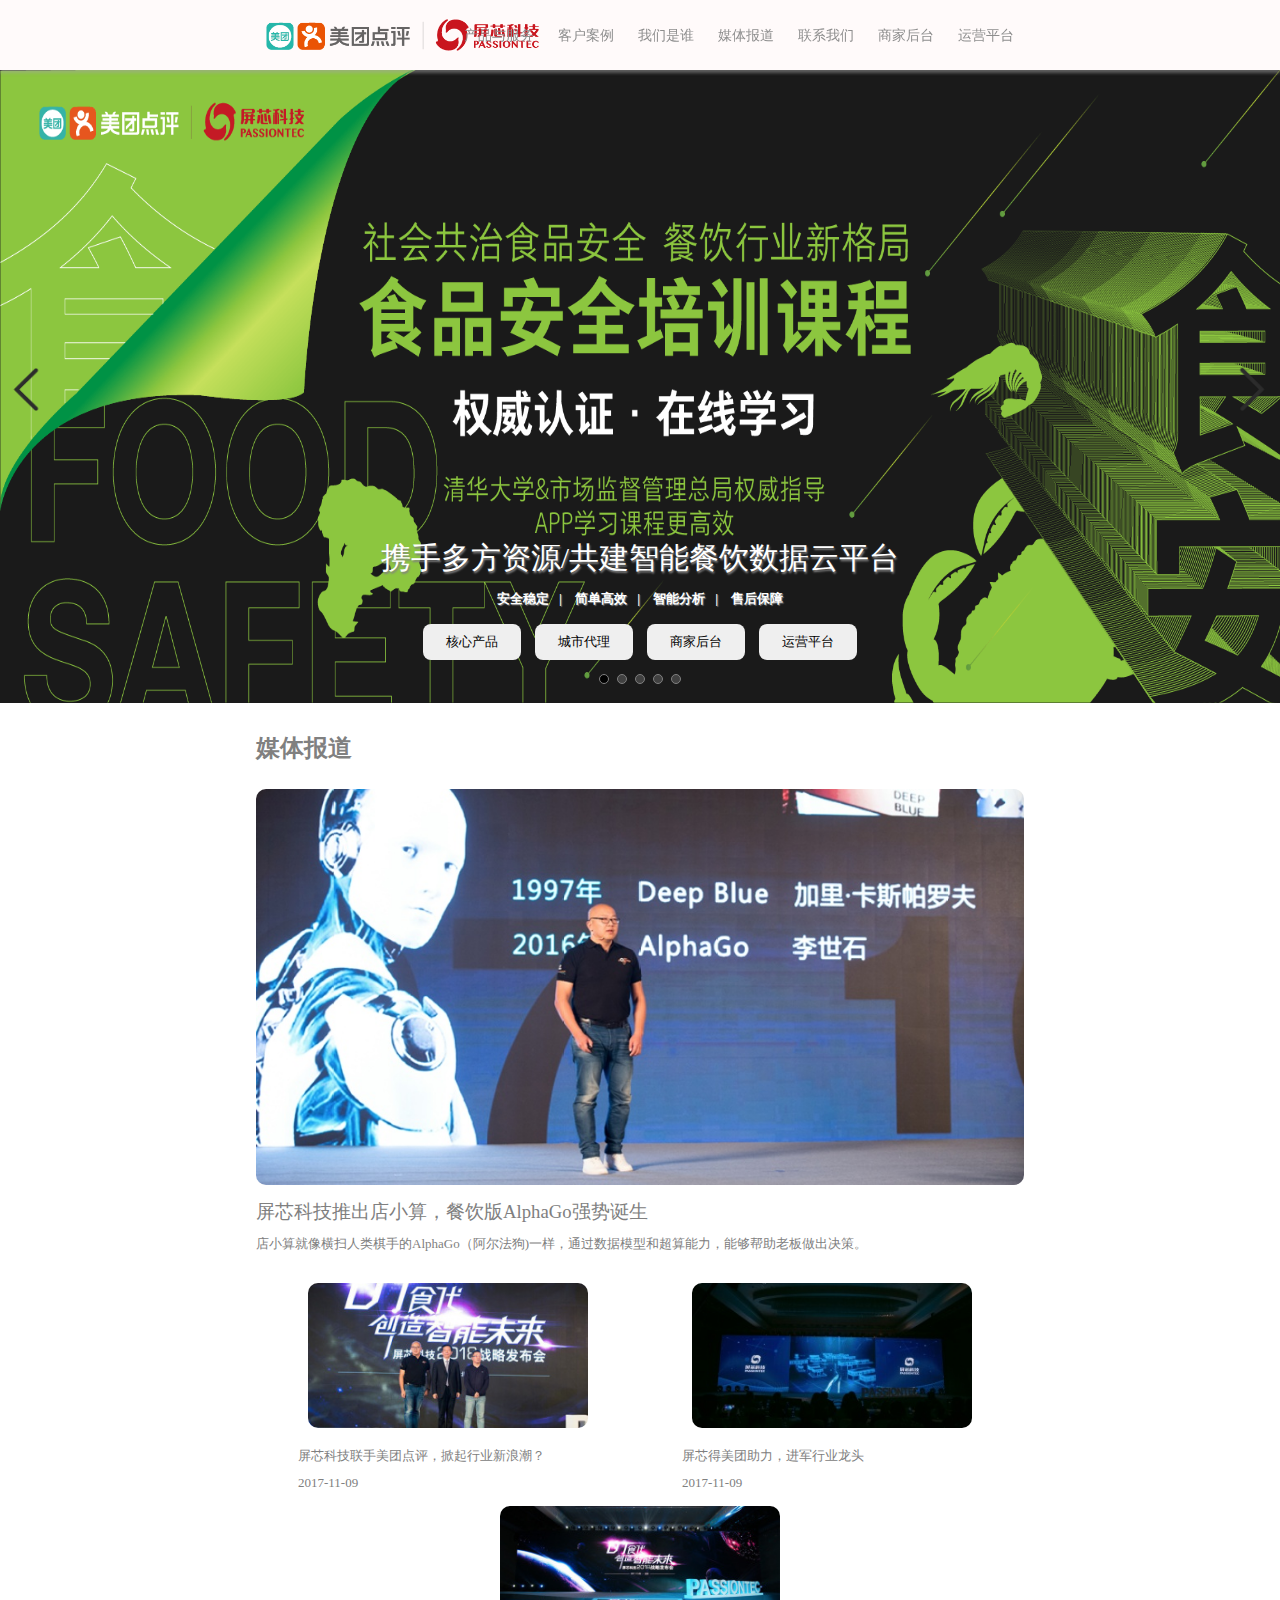
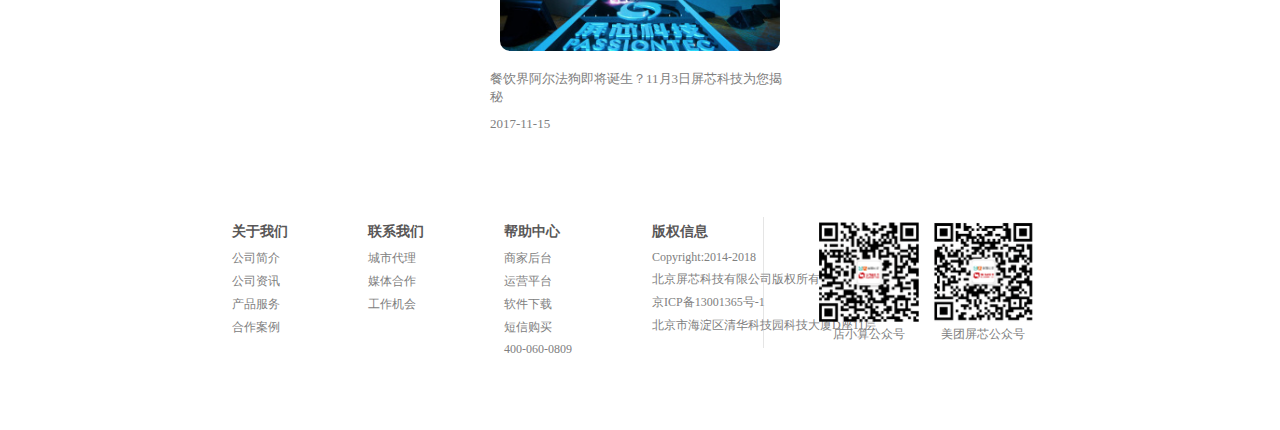
<file: index.html>
<!DOCTYPE html>
<html lang="ch-CN">

<head>
    <meta charset="UTF-8">
    <meta name="viewport" content="width=device-width, initial-scale=1.0">
    <title>美团屏芯 餐饮 经营 更简单</title>
    <link rel="shortcut icon" href="images/favicon.ico" type="image/x-icon">
    <!-- <link rel="stylesheet" href="css/reset.css"> -->
    <link rel="stylesheet" href="css/index.css">
</head>

<body>
    <!-- 首页的头部 -->
    <header>
        <div class="headerBox">
            <a href="index.html"><img src="images/icon.png" alt=""></a>
            <nav class="header-nav">
                <ul>
                    <li><a href="product.html">产品与服务</a></li>
                    <li><a href="#">客户案例</a></li>
                    <li><a href="about.html">我们是谁</a></li>
                    <li><a href="news.html">媒体报道</a></li>
                    <li class="dropDown"><a href="contact.html">联系我们</a>
                        <ul class="dropDownOption">
                            <span></span>
                            <li> <a href="">媒体合作</a> </li>
                            <li> <a href="">成为城市代理商</a> </li>
                            <li> <a href="">工作机会</a> </li>
                        </ul>
                    </li>
                    <li><a href="login.html">商家后台</a></li>
                    <li><a href="#">运营平台</a></li>
                </ul>
            </nav>
        </div>
    </header>
    <!-- 首页内容 -->
    <div class="conteiner">
        <div class="introduce" id="introduce">
            <div class="introduce-content">
                <div id="homebg" class="homebg">
                    <img src="images/intro01.jpg" alt="">
                </div>
                <span class="last" id="last"></span>
                <span class="next" id="next"></span>
                <!-- 主标题 -->
                <p>携手多方资源/共建智能餐饮数据云平台</p>
                <div class="div-span">
                    <span>安全稳定</span>
                    <span>简单高效</span>
                    <span>智能分析</span>
                    <span>售后保障</span>
                </div>
                <div class="btn">
                    <button type="button"><a href="product.html">核心产品</a></button>
                    <button type="button"><a href="#">城市代理</a></button>
                    <button type="button"><a href="login.html">商家后台</a></button>
                    <button type="button"><a href="#">运营平台</a></button>
                </div>
                <div class="circle" id="circle">
                    <span class="active"></span>
                    <span></span>
                    <span></span>
                    <span></span>
                    <span></span>
                </div>
            </div>
        </div>
        <!-- 主要新闻大盒子展示 -->
        <div class="mainNews">
            <h2>媒体报道</h2>
            <div>
                <a href="#"><img src="images/mainNews.png" title="屏芯科技推出店小算，餐饮版AlphaGo强势诞生">
                    <h3>屏芯科技推出店小算，餐饮版AlphaGo强势诞生</h3>
                    <p> 店小算就像横扫人类棋手的AlphaGo（阿尔法狗)一样，通过数据模型和超算能力，能够帮助老板做出决策。
                    </p>
                </a>

            </div>
        </div>
        <!-- 其他新闻小盒子 -->
        <div class="otherNews">
            <div><a href="#"><img src=" images/otherNews-1.jpg" alt="" title="屏芯科技联手美团点评，掀起行业新浪潮？">
                    <p>屏芯科技联手美团点评，掀起行业新浪潮？</p>
                    <p>2017-11-09</p>
                </a>
            </div>
            <div><a href=" #"><img src="images/otherNews-2.png" alt="" title="屏芯得美团助力，进军行业龙头">
                    <p>屏芯得美团助力，进军行业龙头</p>
                    <p>2017-11-09</p>
                </a>

            </div>
            <div><a href=""><img src="images/otherNews-3.png" alt="" title="餐饮界阿尔法狗即将诞生？">
                    <p>餐饮界阿尔法狗即将诞生？11月3日屏芯科技为您揭秘</p>
                    <p>2017-11-15</p>
                </a>

            </div>
        </div>

    </div>
    <!-- 首页尾部 -->
    <footer>
        <!-- 左边超链接部分 -->
        <div class="footer-left">
            <div>
                <dl>
                    <dt>关于我们</dt>
                    <dd><a href="about.html">公司简介</a></dd>
                    <dd><a href="news.html">公司资讯</a></dd>
                    <dd><a href="product.html">产品服务</a></dd>
                    <dd><a href="#">合作案例</a></dd>
                </dl>
            </div>
            <div>
                <dl>
                    <dt>联系我们</dt>
                    <dd><a href="#">城市代理</a></dd>
                    <dd><a href="#">媒体合作</a></dd>
                    <dd><a href="#">工作机会</a></dd>
                </dl>
            </div>
            <div>
                <dl>
                    <dt>帮助中心</dt>
                    <dd><a href="login.html">商家后台</a></dd>
                    <dd><a href="#">运营平台</a></dd>
                    <dd><a href="#">软件下载</a></dd>
                    <dd><a href="#">短信购买</a></dd>
                    <dd>400-060-0809</dd>
                </dl>
            </div>

            <div>
                <dl>
                    <dt>版权信息</dt>
                    <dd>Copyright:2014-2018</dd>
                    <dd>北京屏芯科技有限公司版权所有</dd>
                    <dd>京ICP备13001365号-1</dd>
                    <dd>北京市海淀区清华科技园科技大厦D座11层</dd>
                </dl>
            </div>

        </div>
        <!--右边 二维码盒子 -->
        <div class="footer-right">
            <div><img src="images/dxs-code.10f3c26.png" alt="">
                <p>店小算公众号</p>
            </div>
            <div><img src="images/px-code.e54792e.png" alt="">
                <p>美团屏芯公众号</p>
            </div>
        </div>
    </footer>
    <script src="js/index.js"></script>
</body>

</html>
</file>
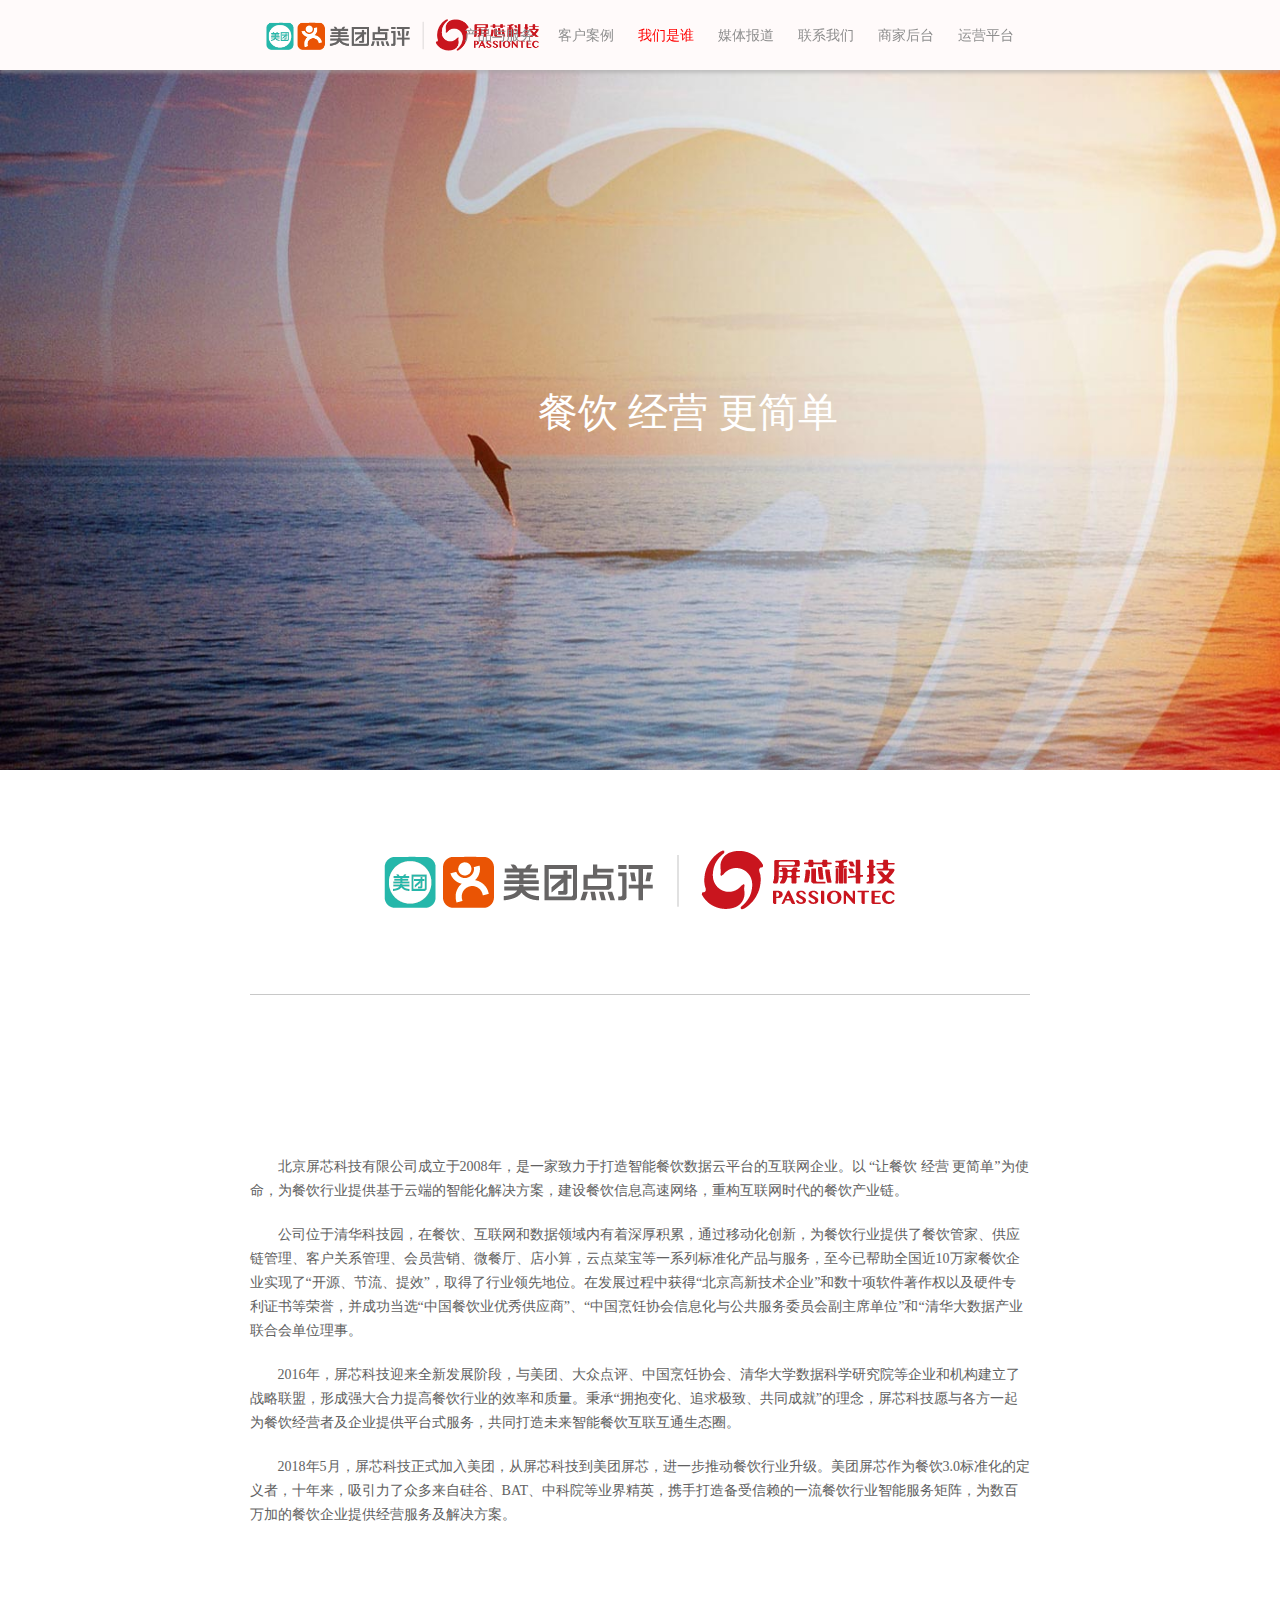
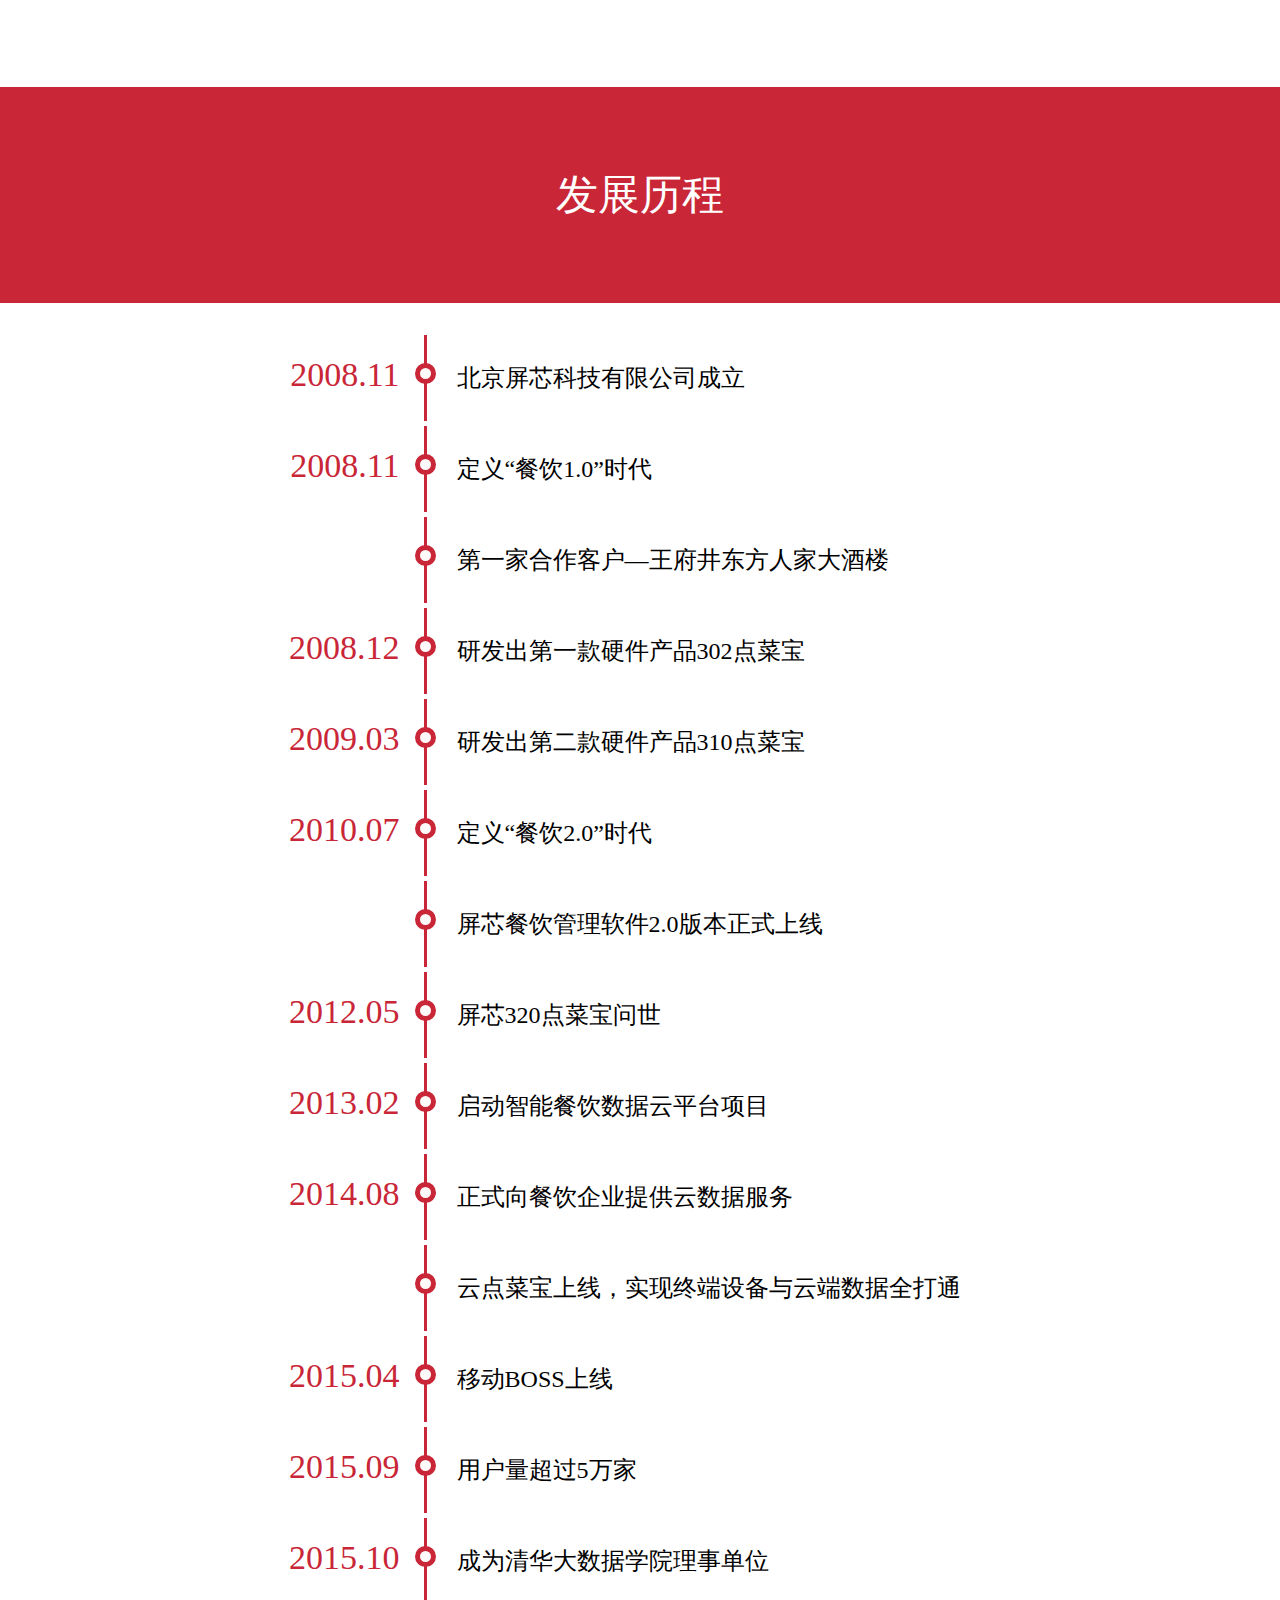
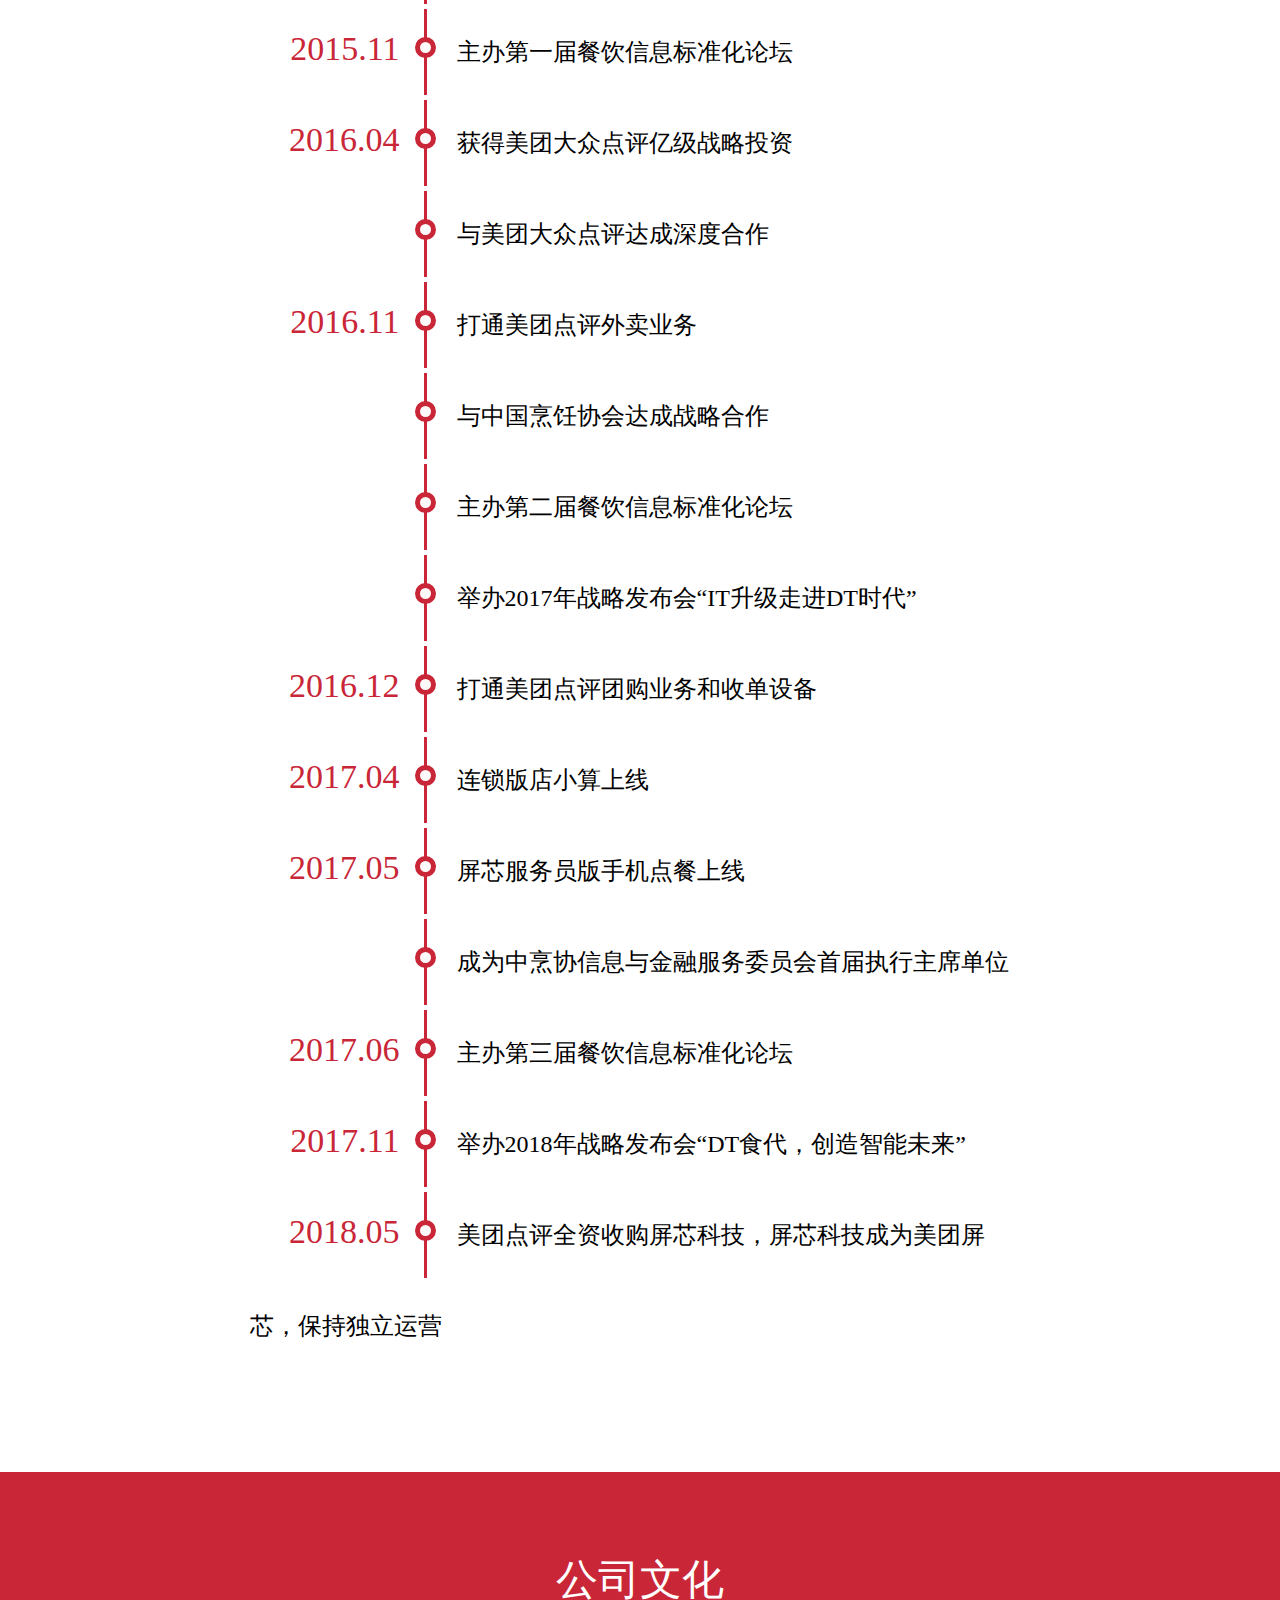
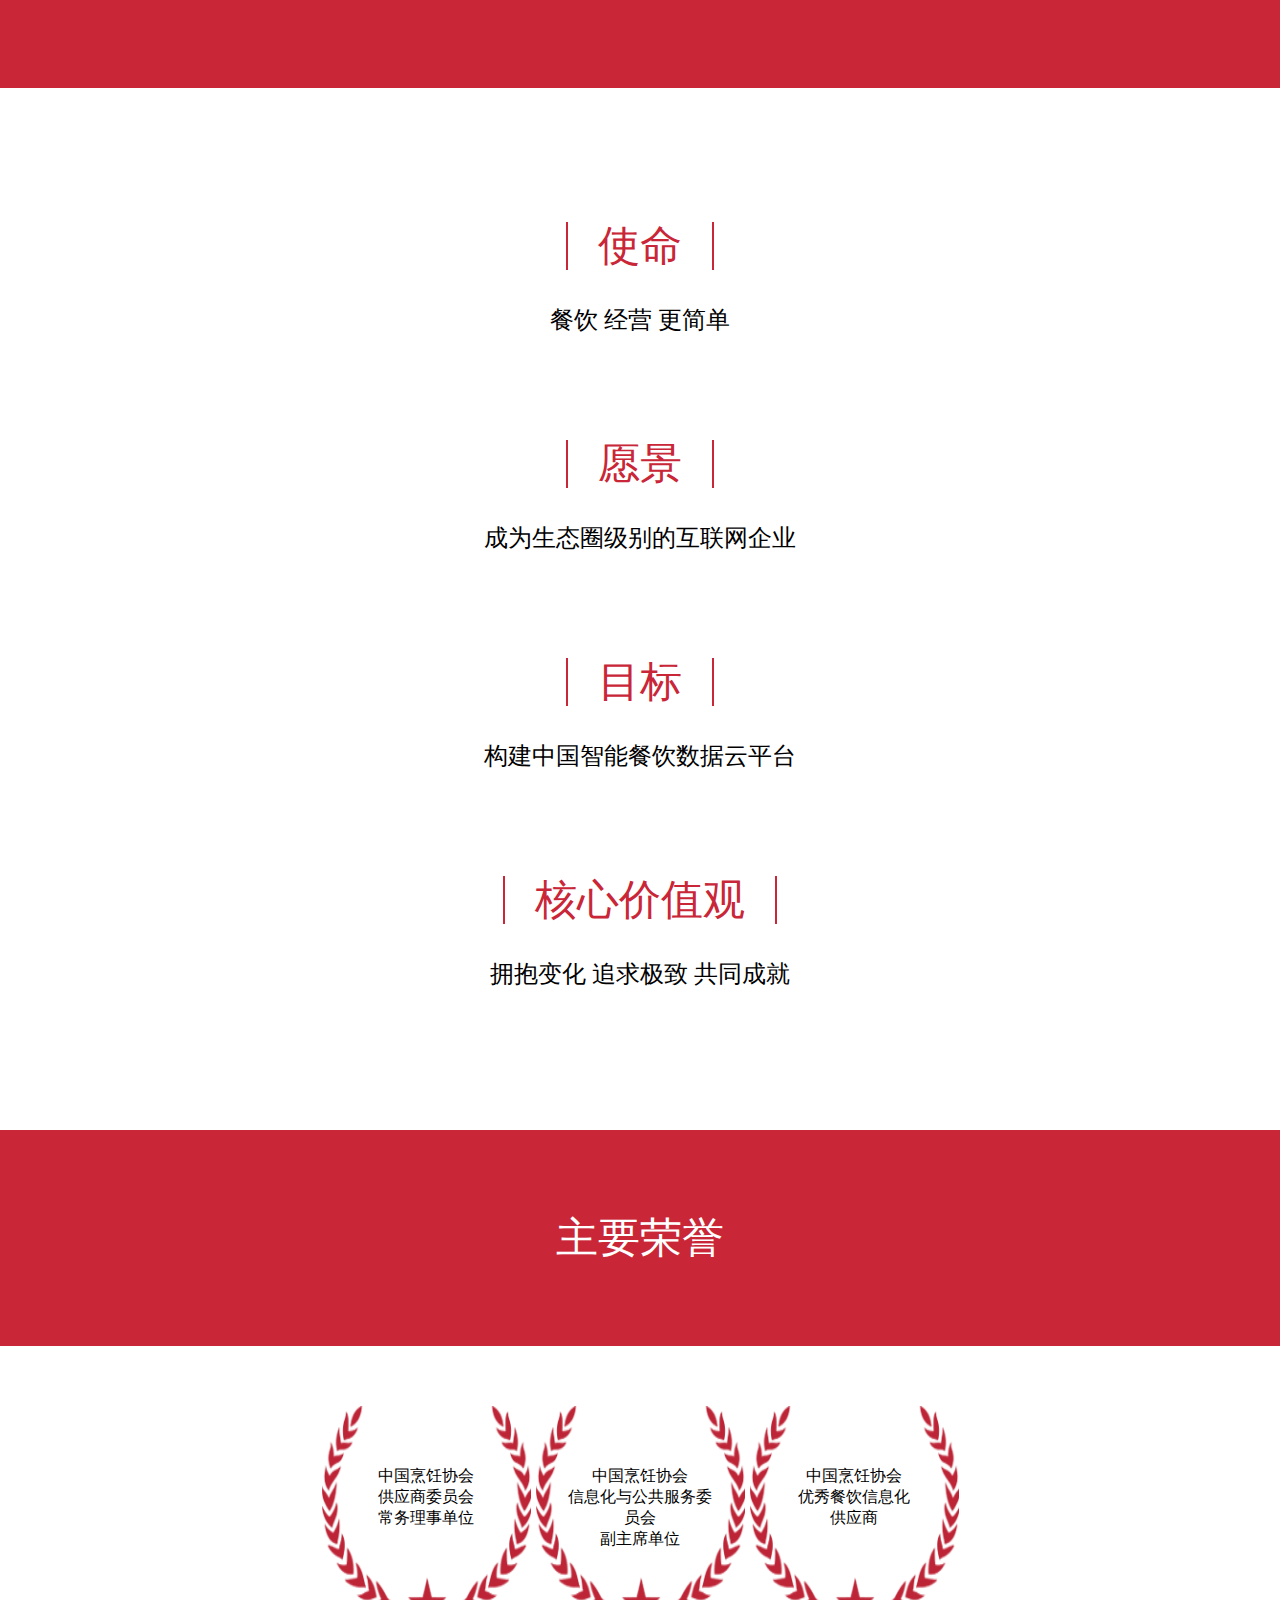
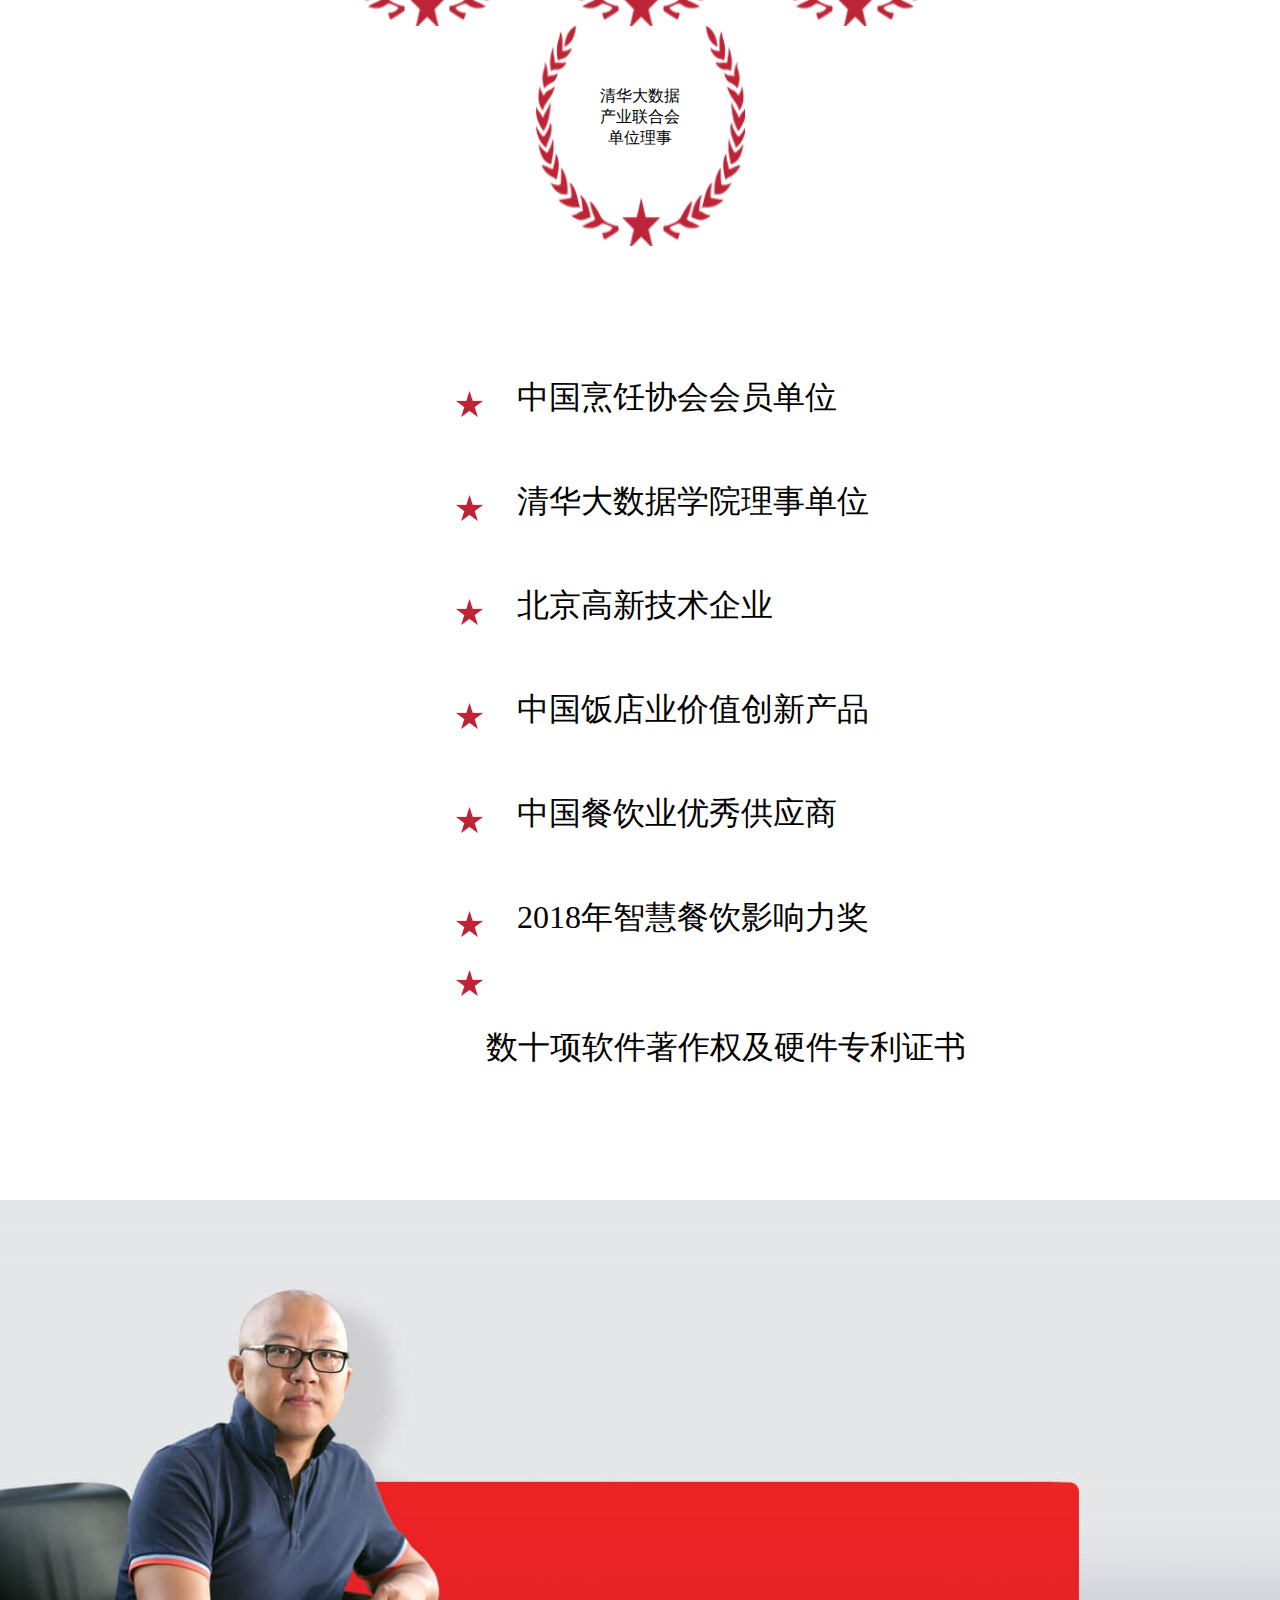
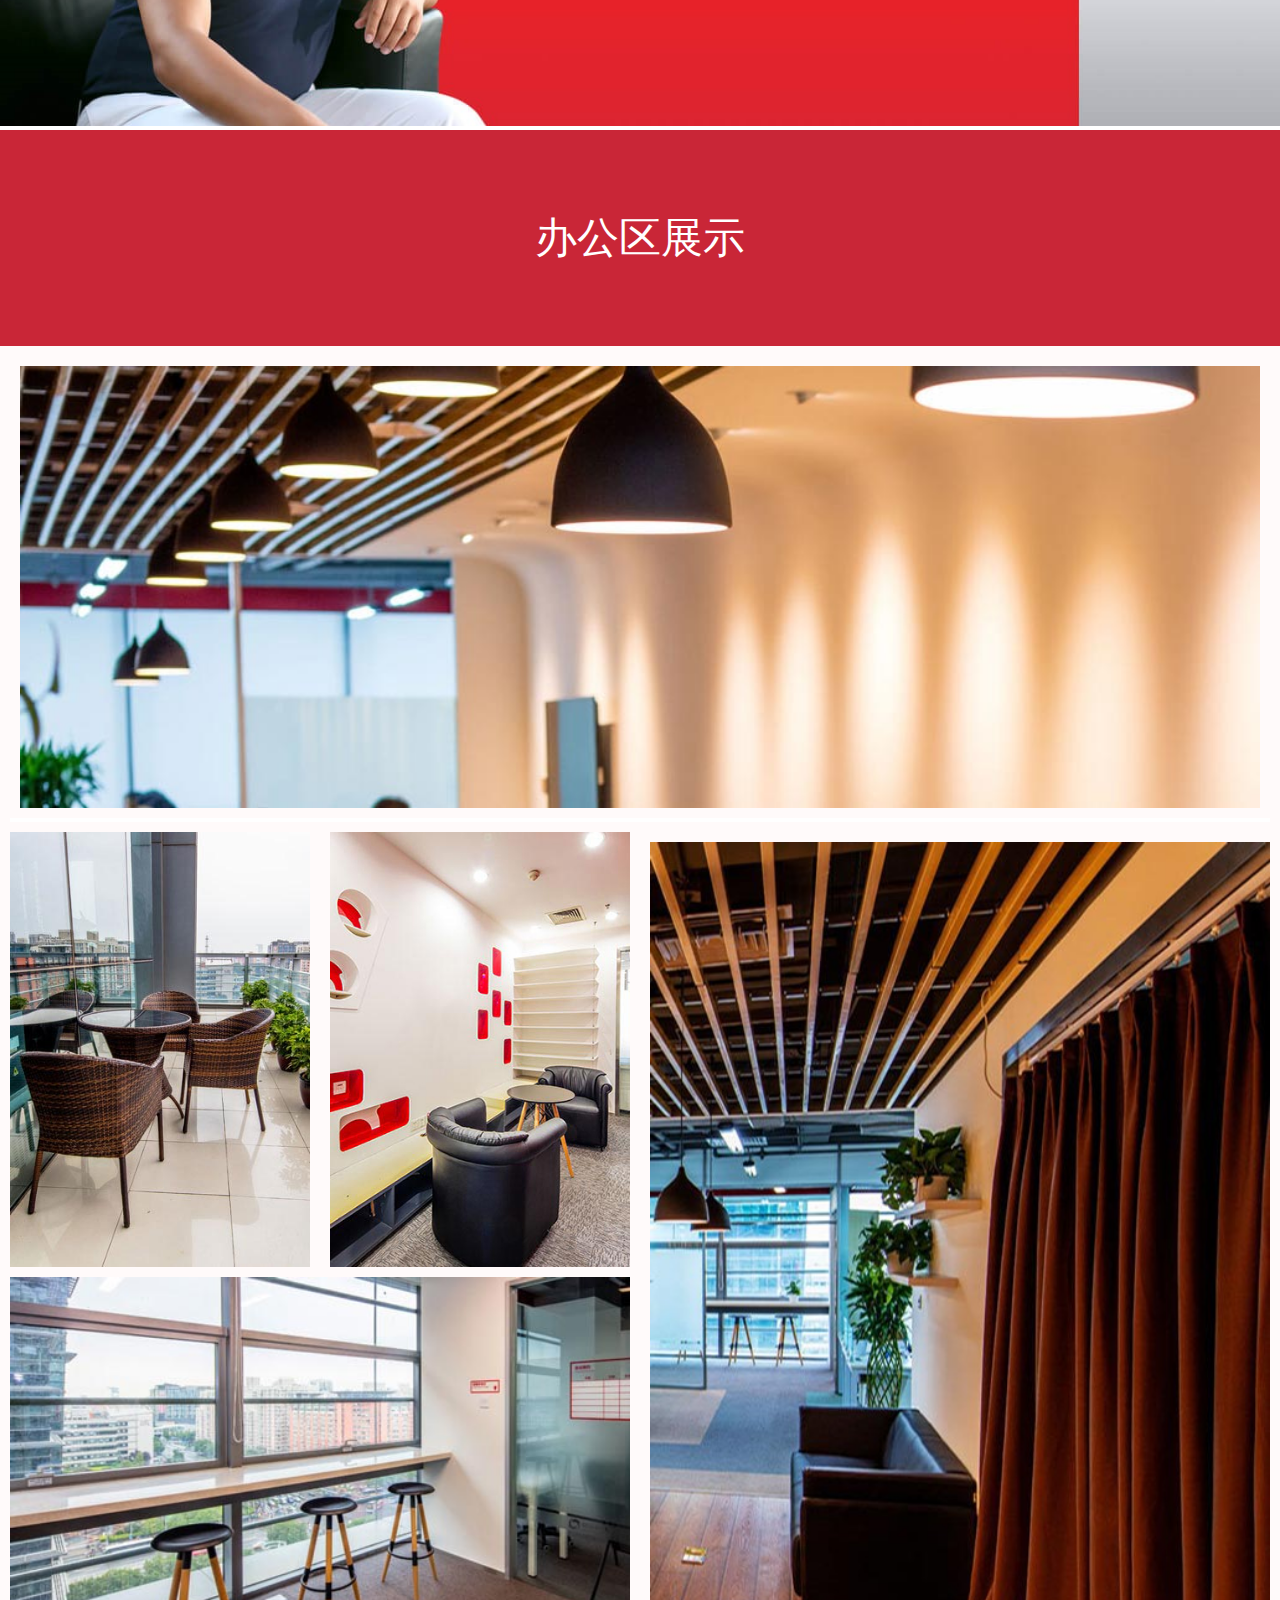
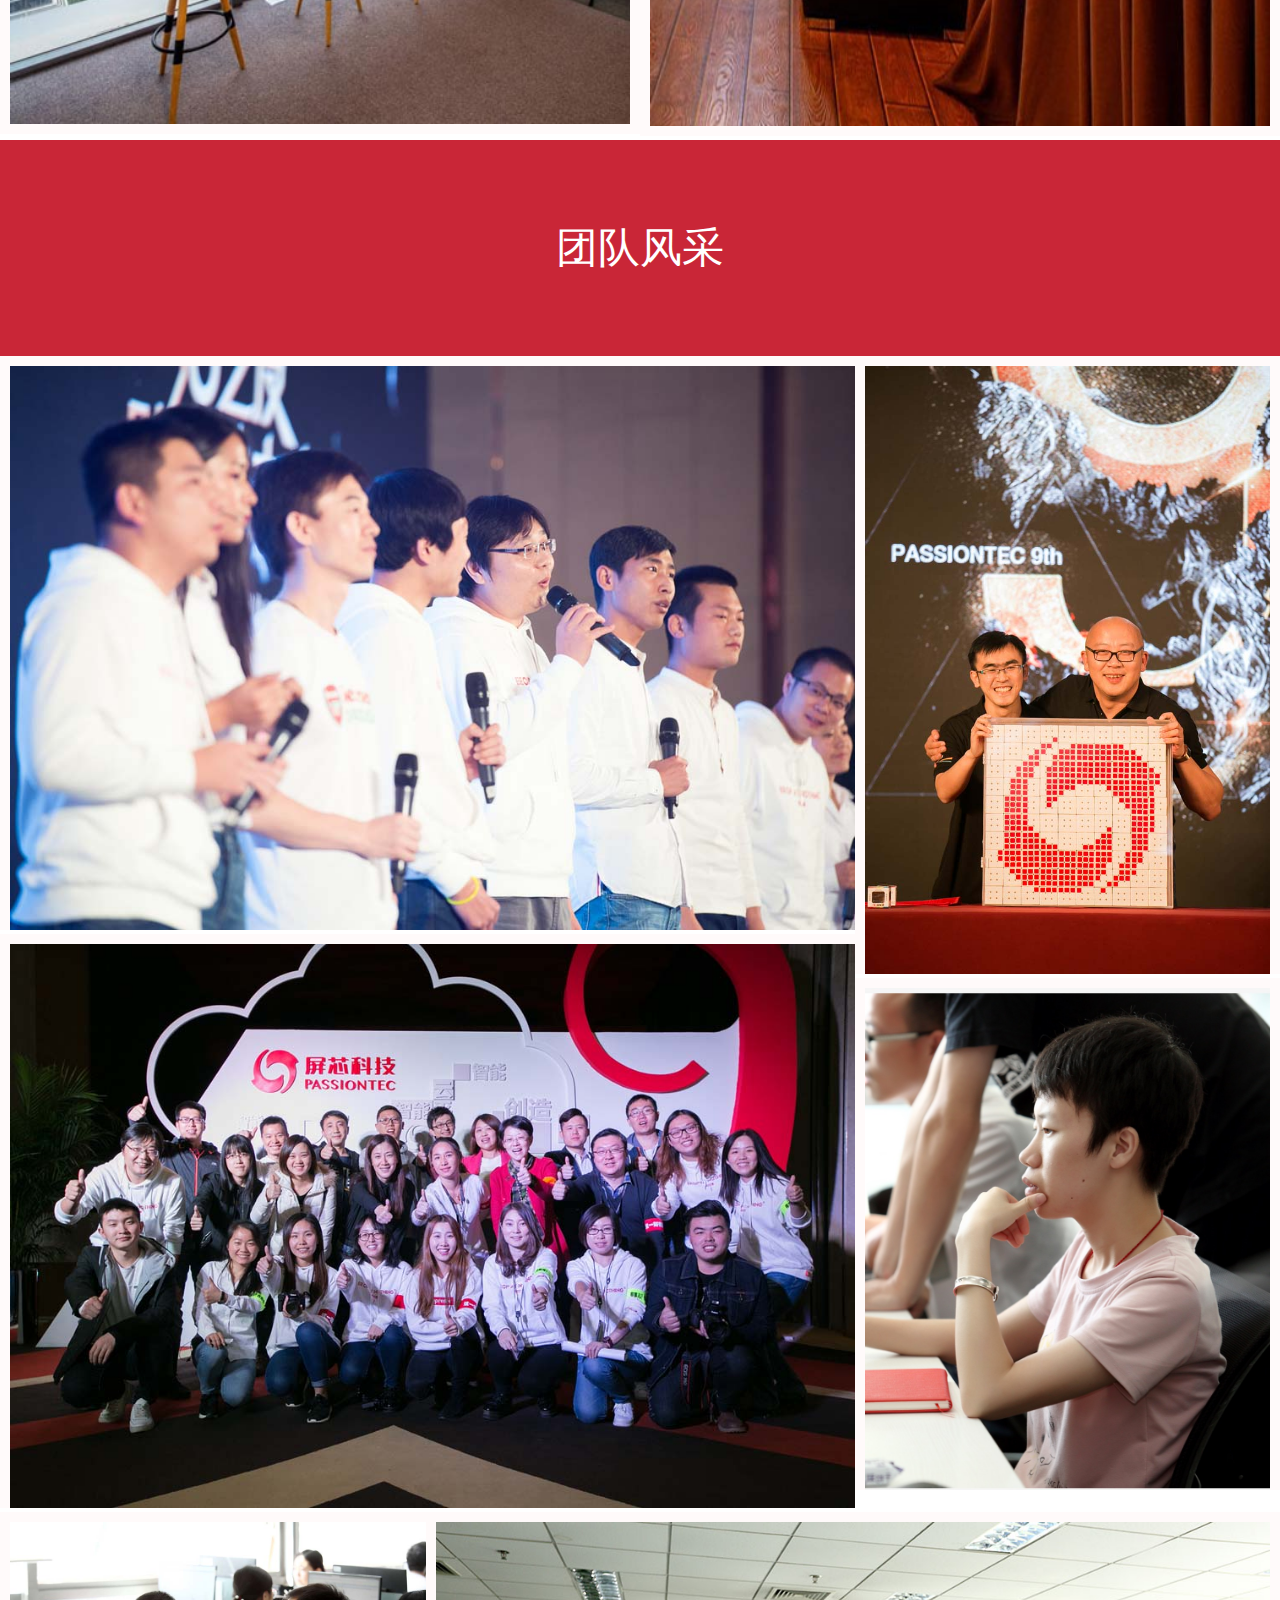
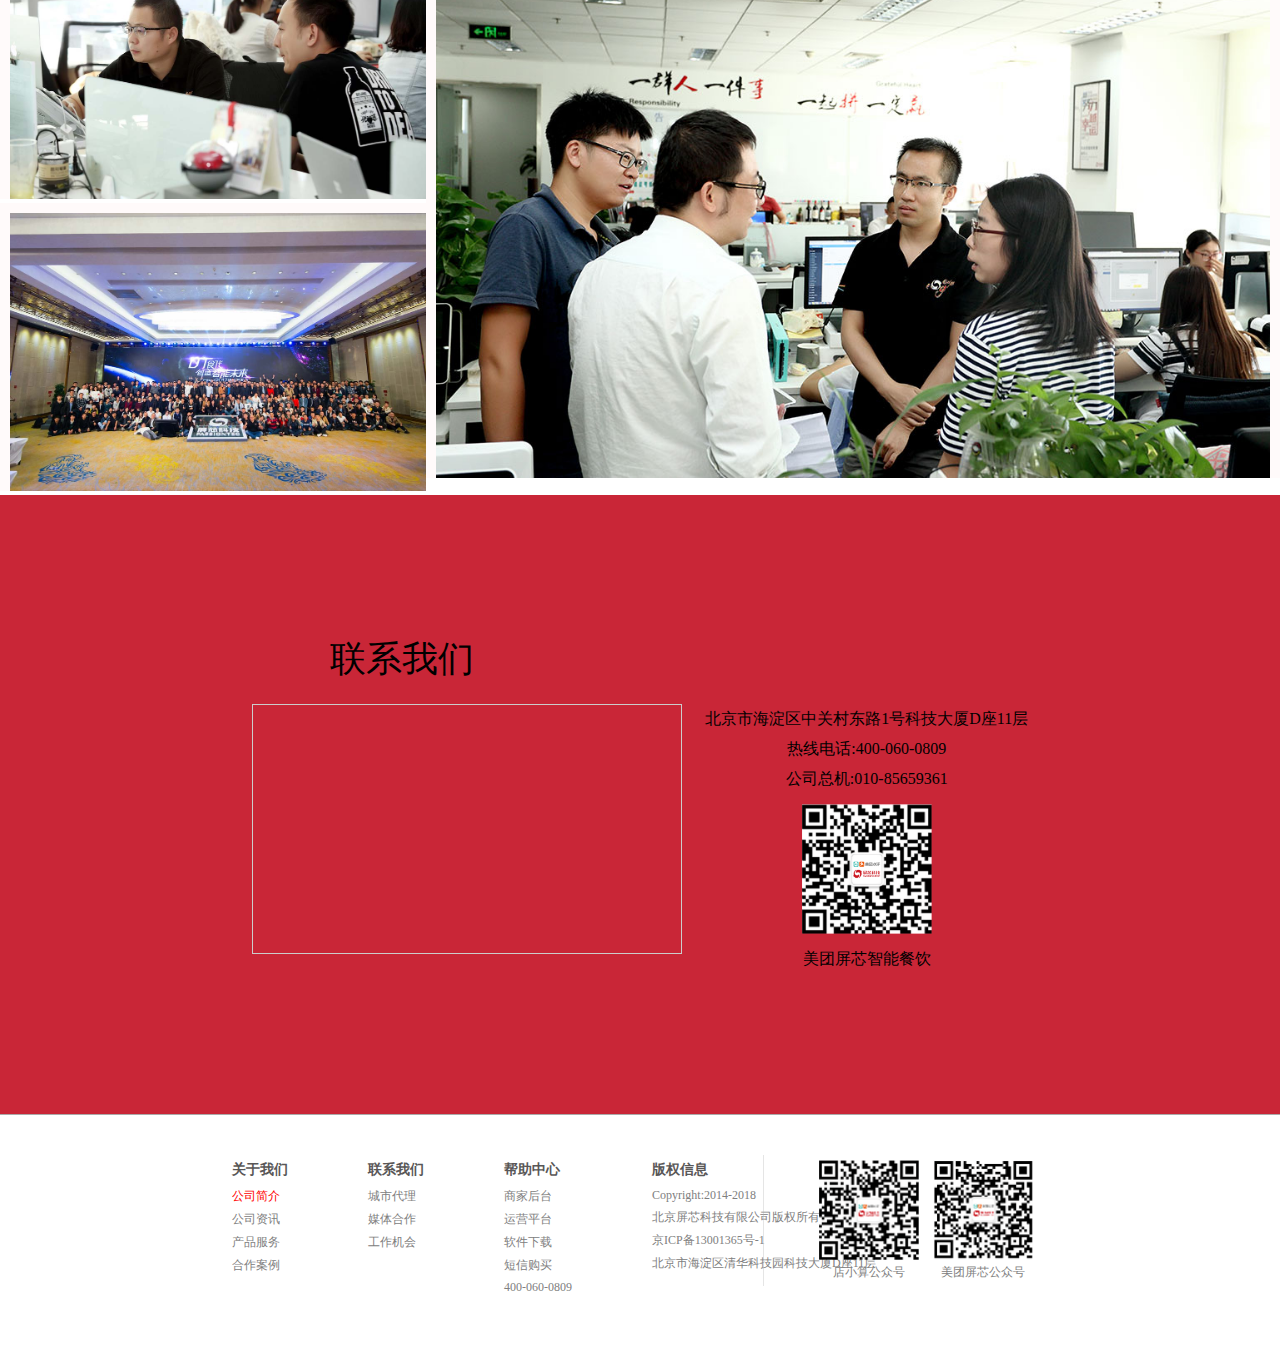
<file: about.html>
<!DOCTYPE html>
<html lang="ch-CN">

<head>
    <meta charset="UTF-8">
    <meta name="viewport" content="width=device-width, initial-scale=1.0">
    <title>美团屏芯 餐饮 经营 更简单</title>
    <link rel="shortcut icon" href="images/favicon.ico" type="image/x-icon">
    <link rel="stylesheet" href="css/about.css">
</head>

<body>
    <header>
        <div class="headerBox">
            <a href="index.html"><img src="images/icon.png" alt=""></a>
            <nav class="header-nav">
                <ul>
                    <li><a href="product.html">产品与服务</a></li>
                    <li><a href="#">客户案例</a></li>
                    <li><a href="about.html" class="active_red">我们是谁</a></li>
                    <li><a href="news.html">媒体报道</a></li>
                    <li class="dropDown"><a href="contact.html">联系我们</a>
                        <ul class="dropDownOption">
                            <span></span>
                            <li> <a href="">媒体合作</a> </li>
                            <li> <a href="">成为城市代理商</a> </li>
                            <li> <a href="">工作机会</a> </li>
                        </ul>
                    </li>
                    <li><a href="login.html">商家后台</a></li>
                    <li><a href="#">运营平台</a></li>
                </ul>
            </nav>
        </div>
    </header>

    <div class="continer">
        <div class="outline">
            <div class="mission">
                <p>餐饮 经营 更简单</p>
            </div>
            <div class="intro">
                <div class="iconimg">
                    <img src="images/icon.png" alt="">
                </div>
                <!-- 文字介绍 -->
                <div class="text">
                    <p>
                        北京屏芯科技有限公司成立于2008年，是一家致力于打造智能餐饮数据云平台的互联网企业。以 “让餐饮 经营
                        更简单”为使命，为餐饮行业提供基于云端的智能化解决方案，建设餐饮信息高速网络，重构互联网时代的餐饮产业链。
                    </p>
                    <p>
                        公司位于清华科技园，在餐饮、互联网和数据领域内有着深厚积累，通过移动化创新，为餐饮行业提供了餐饮管家、供应链管理、客户关系管理、会员营销、微餐厅、店小算，云点菜宝等一系列标准化产品与服务，至今已帮助全国近10万家餐饮企业实现了“开源、节流、提效”，取得了行业领先地位。在发展过程中获得“北京高新技术企业”和数十项软件著作权以及硬件专利证书等荣誉，并成功当选“中国餐饮业优秀供应商”、“中国烹饪协会信息化与公共服务委员会副主席单位”和“清华大数据产业联合会单位理事。
                    </p>
                    <p>
                        2016年，屏芯科技迎来全新发展阶段，与美团、大众点评、中国烹饪协会、清华大学数据科学研究院等企业和机构建立了战略联盟，形成强大合力提高餐饮行业的效率和质量。秉承“拥抱变化、追求极致、共同成就”的理念，屏芯科技愿与各方一起为餐饮经营者及企业提供平台式服务，共同打造未来智能餐饮互联互通生态圈。
                    </p>
                    <p>
                        2018年5月，屏芯科技正式加入美团，从屏芯科技到美团屏芯，进一步推动餐饮行业升级。美团屏芯作为餐饮3.0标准化的定义者，十年来，吸引力了众多来自硅谷、BAT、中科院等业界精英，携手打造备受信赖的一流餐饮行业智能服务矩阵，为数百万加的餐饮企业提供经营服务及解决方案。
                    </p>
                </div>
            </div>
        </div>
        <!-- 发展时间线 -->
        <div class="time">
            <h1>发展历程</h1>
            <div class="timeline">

                <div class=matter>
                    <span class="month">2008.11</span>
                    <span class="circle"></span>
                    <span class="event">北京屏芯科技有限公司成立</span>
                </div>
                <div class=matter>
                    <span class="month">2008.11</span>
                    <span class="circle"></span>
                    <span class="event">定义“餐饮1.0”时代</span>
                </div>
                <div class=matter>
                    <span class="month"></span>
                    <span class="circle"></span>
                    <span class="event">第一家合作客户—王府井东方人家大酒楼</span>
                </div>

                <div class=matter>
                    <span class="month">2008.12</span>
                    <span class="circle"></span>
                    <span class="event">研发出第一款硬件产品302点菜宝</span>
                </div>

                <div class=matter>
                    <span class="month">2009.03</span>
                    <span class="circle"></span>
                    <span class="event">研发出第二款硬件产品310点菜宝</span>
                </div>

                <div class=matter>
                    <span class="month">2010.07</span>
                    <span class="circle"></span>
                    <span class="event">定义“餐饮2.0”时代</span>
                </div>

                <div class=matter>
                    <span class="month"></span>
                    <span class="circle"></span>
                    <span class="event">屏芯餐饮管理软件2.0版本正式上线</span>
                </div>

                <div class=matter>
                    <span class="month">2012.05</span>
                    <span class="circle"></span>
                    <span class="event">屏芯320点菜宝问世</span>
                </div>

                <div class=matter>
                    <span class="month">2013.02</span>
                    <span class="circle"></span>
                    <span class="event">启动智能餐饮数据云平台项目</span>
                </div>

                <div class=matter>
                    <span class="month">2014.08</span>
                    <span class="circle"></span>
                    <span class="event">正式向餐饮企业提供云数据服务</span>
                </div>

                <div class=matter>
                    <span class="month"></span>
                    <span class="circle"></span>
                    <span class="event">云点菜宝上线，实现终端设备与云端数据全打通</span>
                </div>

                <div class=matter>
                    <span class="month">2015.04</span>
                    <span class="circle"></span>
                    <span class="event">移动BOSS上线</span>
                </div>

                <div class=matter>
                    <span class="month">2015.09</span>
                    <span class="circle"></span>
                    <span class="event">用户量超过5万家</span>
                </div>

                <div class=matter>
                    <span class="month">2015.10</span>
                    <span class="circle"></span>
                    <span class="event">成为清华大数据学院理事单位</span>
                </div>

                <div class=matter>
                    <span class="month">2015.11</span>
                    <span class="circle"></span>
                    <span class="event">主办第一届餐饮信息标准化论坛</span>
                </div>

                <div class=matter>
                    <span class="month">2016.04</span>
                    <span class="circle"></span>
                    <span class="event">获得美团大众点评亿级战略投资</span>
                </div>

                <div class=matter>
                    <span class="month"></span>
                    <span class="circle"></span>
                    <span class="event">与美团大众点评达成深度合作</span>
                </div>

                <div class=matter>
                    <span class="month">2016.11</span>
                    <span class="circle"></span>
                    <span class="event">打通美团点评外卖业务</span>
                </div>

                <div class=matter>
                    <span class="month"></span>
                    <span class="circle"></span>
                    <span class="event">与中国烹饪协会达成战略合作</span>
                </div>

                <div class=matter>
                    <span class="month"></span>
                    <span class="circle"></span>
                    <span class="event">主办第二届餐饮信息标准化论坛</span>
                </div>

                <div class=matter>
                    <span class="month"></span>
                    <span class="circle"></span>
                    <span class="event">举办2017年战略发布会“IT升级走进DT时代”</span>
                </div>

                <div class=matter>
                    <span class="month">2016.12</span>
                    <span class="circle"></span>
                    <span class="event">打通美团点评团购业务和收单设备</span>
                </div>

                <div class=matter>
                    <span class="month">2017.04</span>
                    <span class="circle"></span>
                    <span class="event">连锁版店小算上线</span>
                </div>

                <div class=matter>
                    <span class="month">2017.05</span>
                    <span class="circle"></span>
                    <span class="event">屏芯服务员版手机点餐上线</span>
                </div>

                <div class=matter>
                    <span class="month"></span>
                    <span class="circle"></span>
                    <span class="event">成为中烹协信息与金融服务委员会首届执行主席单位</span>
                </div>

                <div class=matter>
                    <span class="month">2017.06</span>
                    <span class="circle"></span>
                    <span class="event">主办第三届餐饮信息标准化论坛</span>
                </div>

                <div class=matter>
                    <span class="month">2017.11</span>
                    <span class="circle"></span>
                    <span class="event">举办2018年战略发布会“DT食代，创造智能未来”</span>
                </div>

                <div class=matter>
                    <span class="month">2018.05</span>
                    <span class="circle"></span>
                    <span class="event">美团点评全资收购屏芯科技，屏芯科技成为美团屏芯，保持独立运营</span>
                </div>
            </div>
        </div>
        <div class="culture">
            <h1>公司文化</h1>
            <div class="content">
                <h2> 使命 </h2>
                <p>餐饮 经营 更简单</p>
                <h2>愿景</h2>
                <p>成为生态圈级别的互联网企业</p>
                <h2>目标</h2>
                <p>构建中国智能餐饮数据云平台</p>
                <h2>核心价值观</h2>
                <p>拥抱变化 追求极致 共同成就</p>
            </div>
        </div>
        <!-- 荣誉和奖项 -->
        <div class="honor">
            <h1>主要荣誉</h1>
            <div class="awards">

                <div>
                    <p>中国烹饪协会</p>
                    <p>供应商委员会</p>
                    <p>常务理事单位</p>
                </div>

                <div>
                    <p>中国烹饪协会</p>
                    <p>信息化与公共服务委员会</p>
                    <p>副主席单位</p>
                </div>

                <div>
                    <p>中国烹饪协会</p>
                    <p>优秀餐饮信息化</p>
                    <p>供应商</p>
                </div>

                <div>
                    <p>清华大数据</p>
                    <p>产业联合会</p>
                    <p>单位理事</p>
                </div>
            </div>

            <div class="U-name">
                <li>
                    <img src="images/star-red.png" alt="">
                    <p>中国烹饪协会会员单位
                    </p>
                </li>
                <li>
                    <img src="images/star-red.png" alt="">
                    <p>清华大数据学院理事单位
                    </p>
                </li>
                <li>
                    <img src="images/star-red.png" alt="">
                    <p>北京高新技术企业
                    </p>
                </li>
                <li>
                    <img src="images/star-red.png" alt="">
                    <p>中国饭店业价值创新产品
                    </p>
                </li>
                <li>
                    <img src="images/star-red.png" alt="">
                    <p>中国餐饮业优秀供应商
                    </p>
                </li>
                <li>
                    <img src="images/star-red.png" alt="">
                    <p>2018年智慧餐饮影响力奖
                    </p>
                </li>
                <li>
                    <img src="images/star-red.png" alt="">
                    <p>数十项软件著作权及硬件专利证书
                    </p>
                </li>
            </div>
            <img src="images/boss.jpg" alt="">
        </div>
        <!-- 环境展示 -->
        <div class="show">
            <h1>办公区展示</h1>
            <div>
                <div class="office_top">
                    <img src="images/environment.jpg" alt="">
                </div>
                <div class="office_left">
                    <img src="images/environment1.jpg" alt="" class="office_left_1">
                    <img src="images/environment2.jpg" alt="" class="office_left_2">
                    <img src="images/environment4.jpg" alt="" class="office_left_3">
                </div>
                <div class="office_right">
                    <img src="images/environment3.jpg" alt="">
                </div>


            </div>
            <h1>团队风采</h1>
            <div>
                <div class="team_left_1">
                    <img src="images/team1.jpg" alt="">
                    <img src="images/team3.jpg" alt="">
                </div>
                <div class="team_right_1">
                    <img src="images/team2.jpg" alt="">
                    <img src="images/team4.jpg" alt="">
                </div>

                <div class="team_left_2">
                    <img src="images/team5.jpg" alt="">
                    <img src="images/team6.jpg" alt="">
                </div>

                <div class="team_right_2">
                    <img src="images/team7.jpg" alt="">
                </div>
            </div>
        </div>
        <div class="contact">
            <h2>联系我们</h2>
            <div>
                <div class="contact_left">
                    <iframe src="map.html" frameborder="0"></iframe>
                </div>
                <div class="contact_right">
                    <p>北京市海淀区中关村东路1号科技大厦D座11层</p>
                    <p>热线电话:400-060-0809</p>
                    <p>公司总机:010-85659361</p>
                    <img src="images/boss-code1.10f3c26.png" alt="">
                    <p>美团屏芯智能餐饮</p>
                </div>
            </div>

        </div>
    </div>

    <footer>
        <div class="footer-left">
            <div>
                <dl>
                    <dt>关于我们</dt>
                    <dd><a href="about.html" class="active_red">公司简介</a></dd>
                    <dd><a href="news.html">公司资讯</a></dd>
                    <dd><a href="product.html">产品服务</a></dd>
                    <dd><a href="#">合作案例</a></dd>
                </dl>
            </div>
            <div>
                <dl>
                    <dt>联系我们</dt>
                    <dd><a href="#">城市代理</a></dd>
                    <dd><a href="#">媒体合作</a></dd>
                    <dd><a href="#">工作机会</a></dd>
                </dl>
            </div>
            <div>
                <dl>
                    <dt>帮助中心</dt>
                    <dd><a href="login.html">商家后台</a></dd>
                    <dd><a href="#">运营平台</a></dd>
                    <dd><a href="#">软件下载</a></dd>
                    <dd><a href="#">短信购买</a></dd>
                    <dd>400-060-0809</dd>
                </dl>
            </div>

            <div>
                <dl>
                    <dt>版权信息</dt>
                    <dd>Copyright:2014-2018</dd>
                    <dd>北京屏芯科技有限公司版权所有</dd>
                    <dd>京ICP备13001365号-1</dd>
                    <dd>北京市海淀区清华科技园科技大厦D座11层</dd>
                </dl>
            </div>

        </div>
        <div class="footer-right">
            <div><img src="images/dxs-code.10f3c26.png" alt="">
                <p>店小算公众号</p>
            </div>
            <div><img src="images/px-code.e54792e.png" alt="">
                <p>美团屏芯公众号</p>
            </div>
        </div>
    </footer>

</body>

</html>
</file>
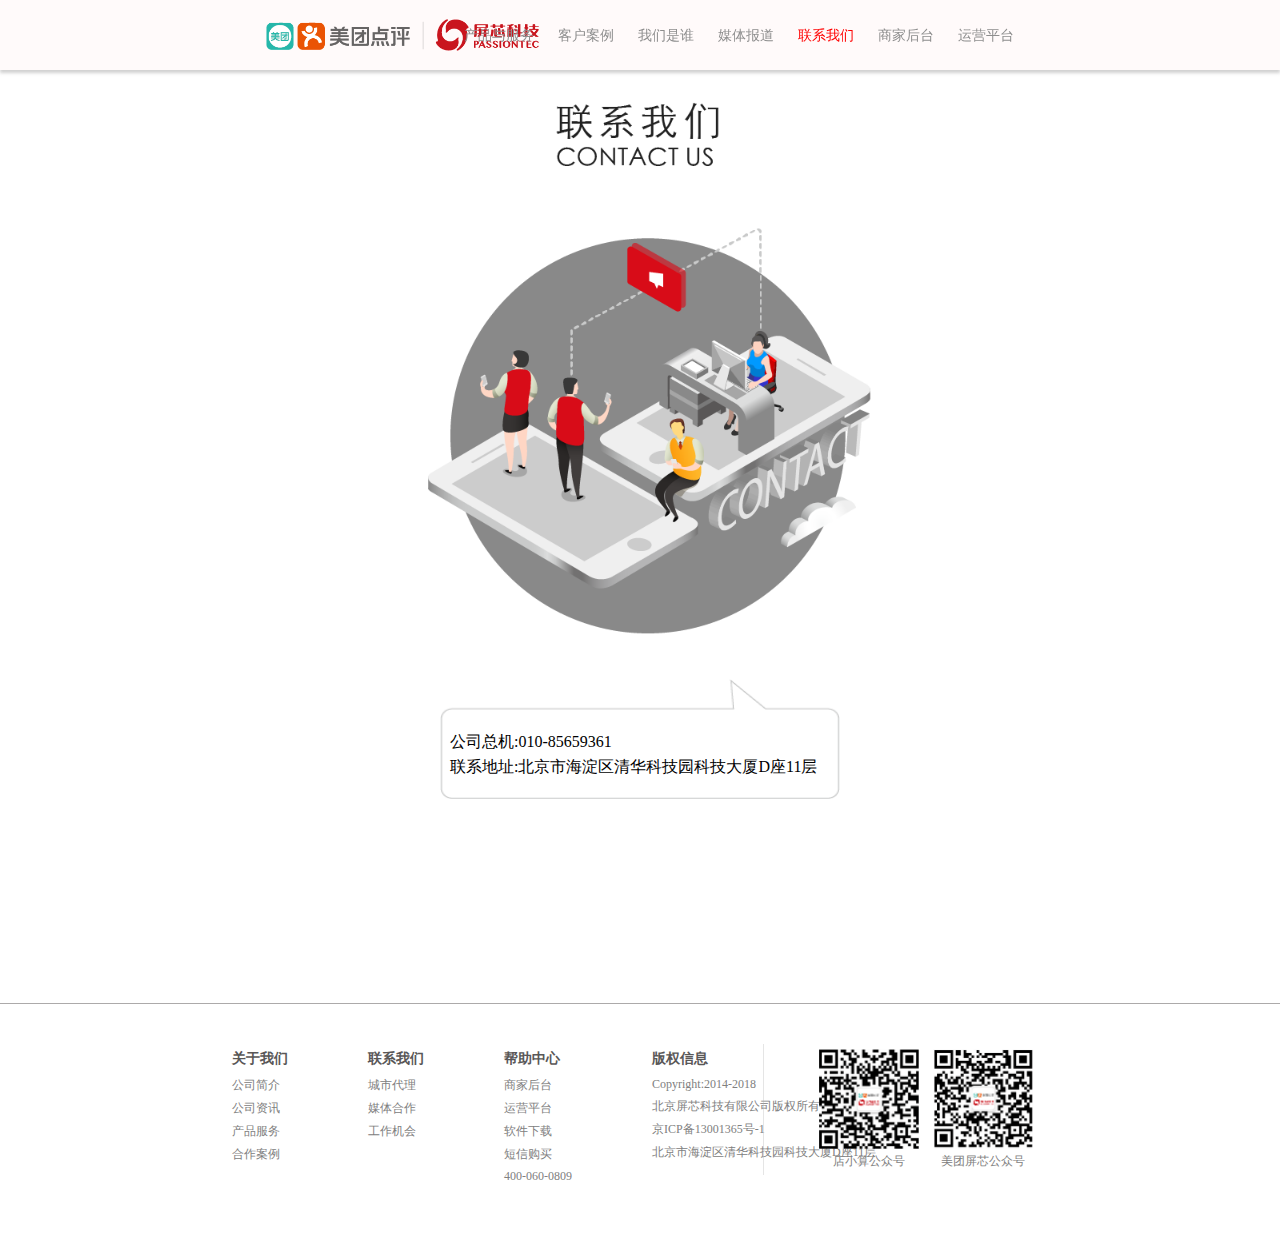
<file: contact.html>
<!DOCTYPE html>
<html lang="ch-CN">

<head>
    <meta charset="UTF-8">
    <meta name="viewport" content="width=device-width, initial-scale=1.0">
    <title>美团屏芯 餐饮 经营 更简单</title>
    <link rel="shortcut icon" href="images/favicon.ico" type="image/x-icon">
    <link rel="stylesheet" href="css/contact.css">
</head>


<body>
    <header>
        <div class="headerBox">
            <a href="index.html"><img src="images/icon.png" alt=""></a>
            <nav class="header-nav">
                <ul>
                    <li><a href="product.html">产品与服务</a></li>
                    <li><a href="#">客户案例</a></li>
                    <li><a href="about.html">我们是谁</a></li>
                    <li><a href="news.html">媒体报道</a></li>
                    <li class="dropDown"><a href="contact.html" class="active_red">联系我们</a>
                        <ul class="dropDownOption">
                            <span></span>
                            <li> <a href="">媒体合作</a> </li>
                            <li> <a href="">成为城市代理商</a> </li>
                            <li> <a href="">工作机会</a> </li>
                        </ul>
                    </li>
                    <li><a href="login.html">商家后台</a></li>
                    <li><a href="#">运营平台</a></li>
                </ul>
            </nav>
        </div>
    </header>
    <div class="conteiner">
        <img src="images/contactUs.png" alt="">
        <div class="site">
            <img src="images/border.png" alt="">
            <div class="site_p">
                <p>公司总机:010-85659361</p>
                <p>联系地址:北京市海淀区清华科技园科技大厦D座11层</p>
            </div>
        </div>
    </div>
    <footer>
        <div class="footer-left">
            <div>
                <dl>
                    <dt>关于我们</dt>
                    <dd><a href="#">公司简介</a></dd>
                    <dd><a href="#">公司资讯</a></dd>
                    <dd><a href="#">产品服务</a></dd>
                    <dd><a href="#">合作案例</a></dd>
                </dl>
            </div>
            <div>
                <dl>
                    <dt>联系我们</dt>
                    <dd><a href="#">城市代理</a></dd>
                    <dd><a href="#">媒体合作</a></dd>
                    <dd><a href="#">工作机会</a></dd>
                </dl>
            </div>
            <div>
                <dl>
                    <dt>帮助中心</dt>
                    <dd><a href="#">商家后台</a></dd>
                    <dd><a href="#">运营平台</a></dd>
                    <dd><a href="#">软件下载</a></dd>
                    <dd><a href="#">短信购买</a></dd>
                    <dd>400-060-0809</dd>
                </dl>
            </div>

            <div>
                <dl>
                    <dt>版权信息</dt>
                    <dd>Copyright:2014-2018</dd>
                    <dd>北京屏芯科技有限公司版权所有</dd>
                    <dd>京ICP备13001365号-1</dd>
                    <dd>北京市海淀区清华科技园科技大厦D座11层</dd>
                </dl>
            </div>

        </div>
        <div class="footer-right">
            <div><img src="images/dxs-code.10f3c26.png" alt="">
                <p>店小算公众号</p>
            </div>
            <div><img src="images/px-code.e54792e.png" alt="">
                <p>美团屏芯公众号</p>
            </div>
        </div>
    </footer>

</body>

</html>
</file>
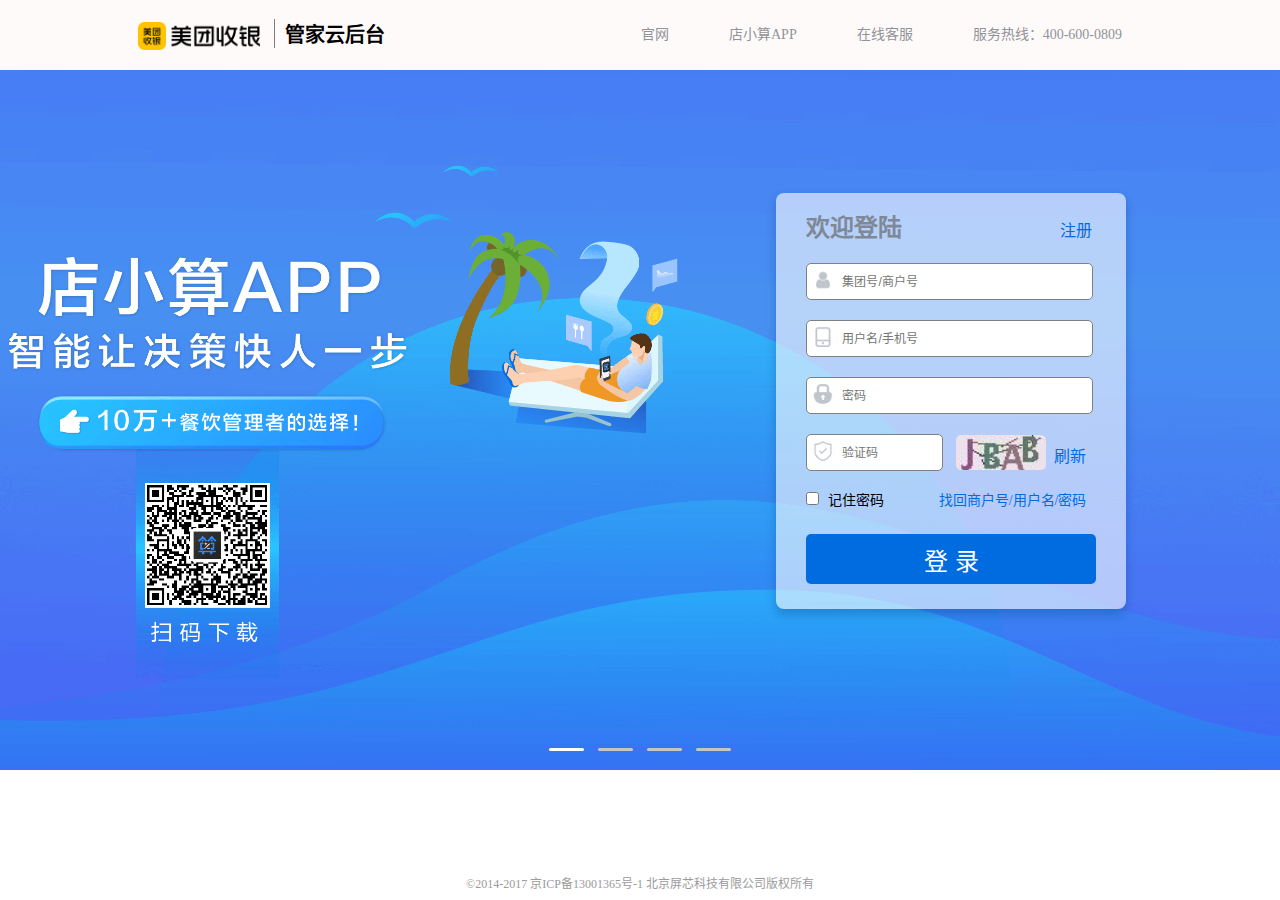
<file: login.html>
<!DOCTYPE html>
<html lang="zh-CN">

<head>
    <meta charset="UTF-8">
    <meta name="viewport" content="width=device-width, initial-scale=1.0">
    <meta http-equiv="X-UA-Compatible" content="ie=edge">
    <title>美团收银管家云后台</title>
    <link rel="shortcut icon" href="images/login_favicon.png" type="image/x-icon">
    <link rel="stylesheet" href="css/login.css">
</head>

<body>
    <header>
        <nav class="navBox">
            <div class="logdiv">
                <div class="imgBox"><img src="images/login_logo.png" alt=""></div>
                <h2>管家云后台</h2>
            </div>

            <ul>
                <li><a href="index.html">官网</a></li>
                <li><a href="#">店小算APP</a></li>
                <li id="li">在线客服</li>
                <li>服务热线：400-600-0809</li>
            </ul>
        </nav>
    </header>

    <div class="contentdiv">
        <div class="bgimg" id="bgimg"><img src="images/login_bg1.png" alt=""></div>

        <form action="">
            <div class="welcome">
                <p>欢迎登陆</p>
                <span>注册</span>
            </div>
            <input type="text" class="user" placeholder="集团号/商户号">
            <input type="text" class="tel" placeholder="用户名/手机号">
            <input type="password" class="psw" name="" id="" placeholder="密码">
            <div class="code">
                <input type="text" class="reg" placeholder="验证码">
                <img src="images/captcha.jfif" alt="">
                <span>刷新</span>
            </div>
            <div class="remember">
                <input type="checkbox" name="" id="">
                <span class="yes">记住密码</span>
                <span class="find"><a href="">找回商户号/用户名/密码</a></span>
            </div>

            <div class="register"><input type="submit" value="登 录"></div>
        </form>
        <div class="circle" id="circle">
            <span class="active"></span>
            <span></span>
            <span></span>
            <span></span>
        </div>
    </div>

    <div class="online" id="online">
        <div class="drag" id="drag">
            <img src="images/YDCarrot.gif" alt="">
            <h4>客服正在为您服务</h4>
            <span id="closeBtn">- ×</span>
        </div>
        <div class="left">
            <a href="">24小时人工客服热线</a>
            <a href="">忘记商户号或密码</a>
            <a href="">怎么修改账号绑定的银行卡</a>
            <a href="">如何查询收款金额</a>
            <a href="">收银软件登录显示离线运行怎么办</a>
            <a href="">后厨打印机部分菜品不出单</a>
        </div>
        <div class="right">
            <p>问题分类</p>
            <h5>常见问题</h5>
            <a href="">24小时人工客服热线</a>
            <a href="">忘记商户号或密码</a>
            <a href="">怎么修改账号绑定的银行卡</a>
            <a href="">如何查询收款金额</a>
            <a href="">收银软件登录显示离线运行怎么办</a>
            <a href="">后厨打印机部分菜品不出单</a>
            <span>换一批</span>
            <span>更多</span>
            <h5>打印机</h5>
            <a href="">如何修改打印模板</a>
            <a href="">如何连接打印机</a>
            <a href="">后厨打印机部分菜品不出单</a>
            <a href="">如何设置出票种类及份数</a>
            <a href="">自带打印机不出单</a>
            <a href="">美团外卖接单但前台后厨都不出单</a>
            <span>换一批</span>
            <span>更多</span>
            <h5>登录及账号</h5>
            <a href="">忘记商户号或密码</a>
            <a href="">如何登录云后台</a>
            <a href="">如何修改密码</a>
            <a href="">如何注册账号使用</a>
            <a href="">超级管理员账号是什么</a>
            <a href="">商家无法登录收银机</a>
            <span>换一批</span>
            <span>更多</span>

            <h5>店小算</h5>
            <a href="">怎么修改账号绑定的银行卡</a>
            <a href="">如何绑定/解绑店小算</a>
            <a href="">店小算人员解绑相关介绍</a>
            <a href="">店小算能否看销售菜品统计</a>
            <a href="">如何购买短信</a>
            <a href="">店小算为什么不显示营业数据</a>
            <span>换一批</span>
            <span>更多</span>
            <h5>结账</h5>
            <a href="">微信费率调整</a>
            <a href="">支付宝费率是多少</a>
            <a href="">如何添加全单折、方案折</a>
            <a href="">如何添加支付方式</a>
            <a href="">微信支付如何退款</a>
            <a href="">如何操作反结账</a>
            <span>换一批</span>
            <span>更多</span>
            <h5>对账</h5>
            <a href="">如何查询收款金额</a>
            <a href="">怎么查询收款有没有到账</a>
        </div>
    </div>

    <footer>
        <p>©2014-2017 京ICP备13001365号-1 北京屏芯科技有限公司版权所有</p>
    </footer>
    <script src="js/login.js"></script>
</body>

</html>
</file>
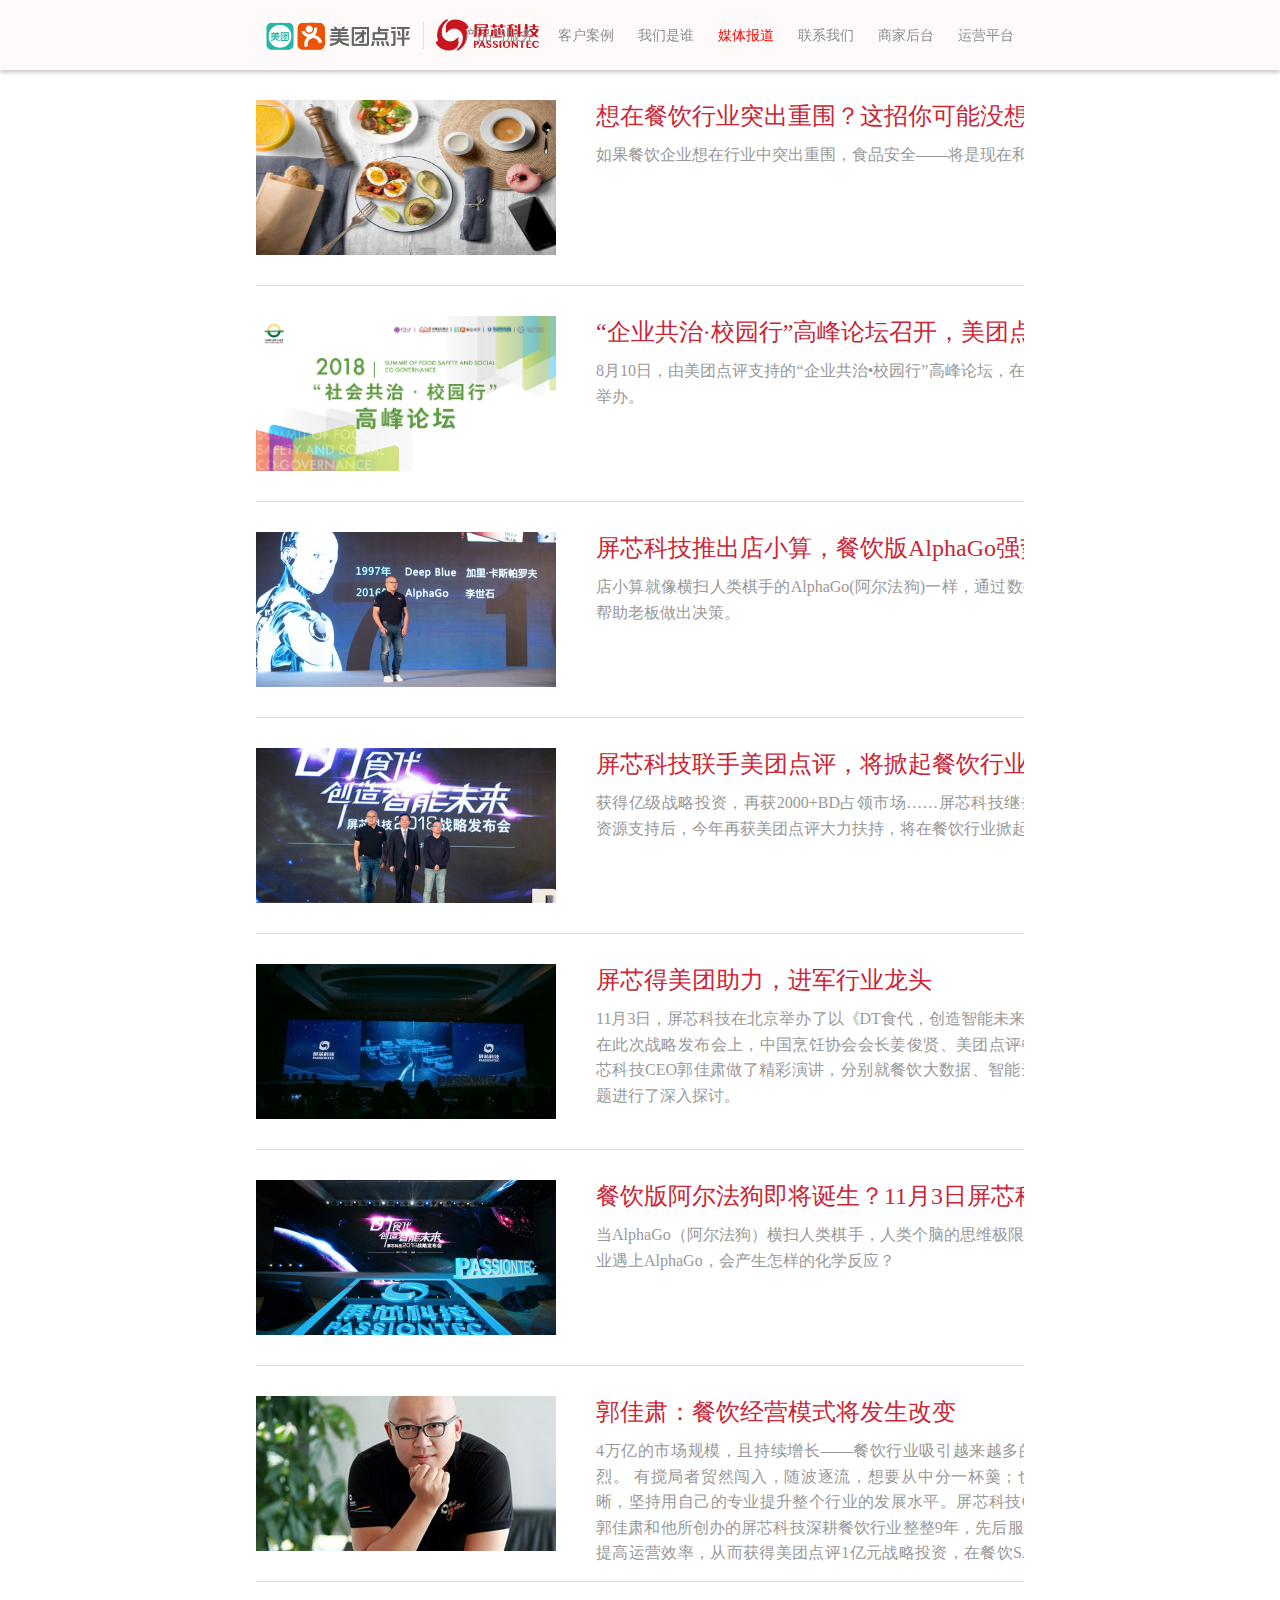
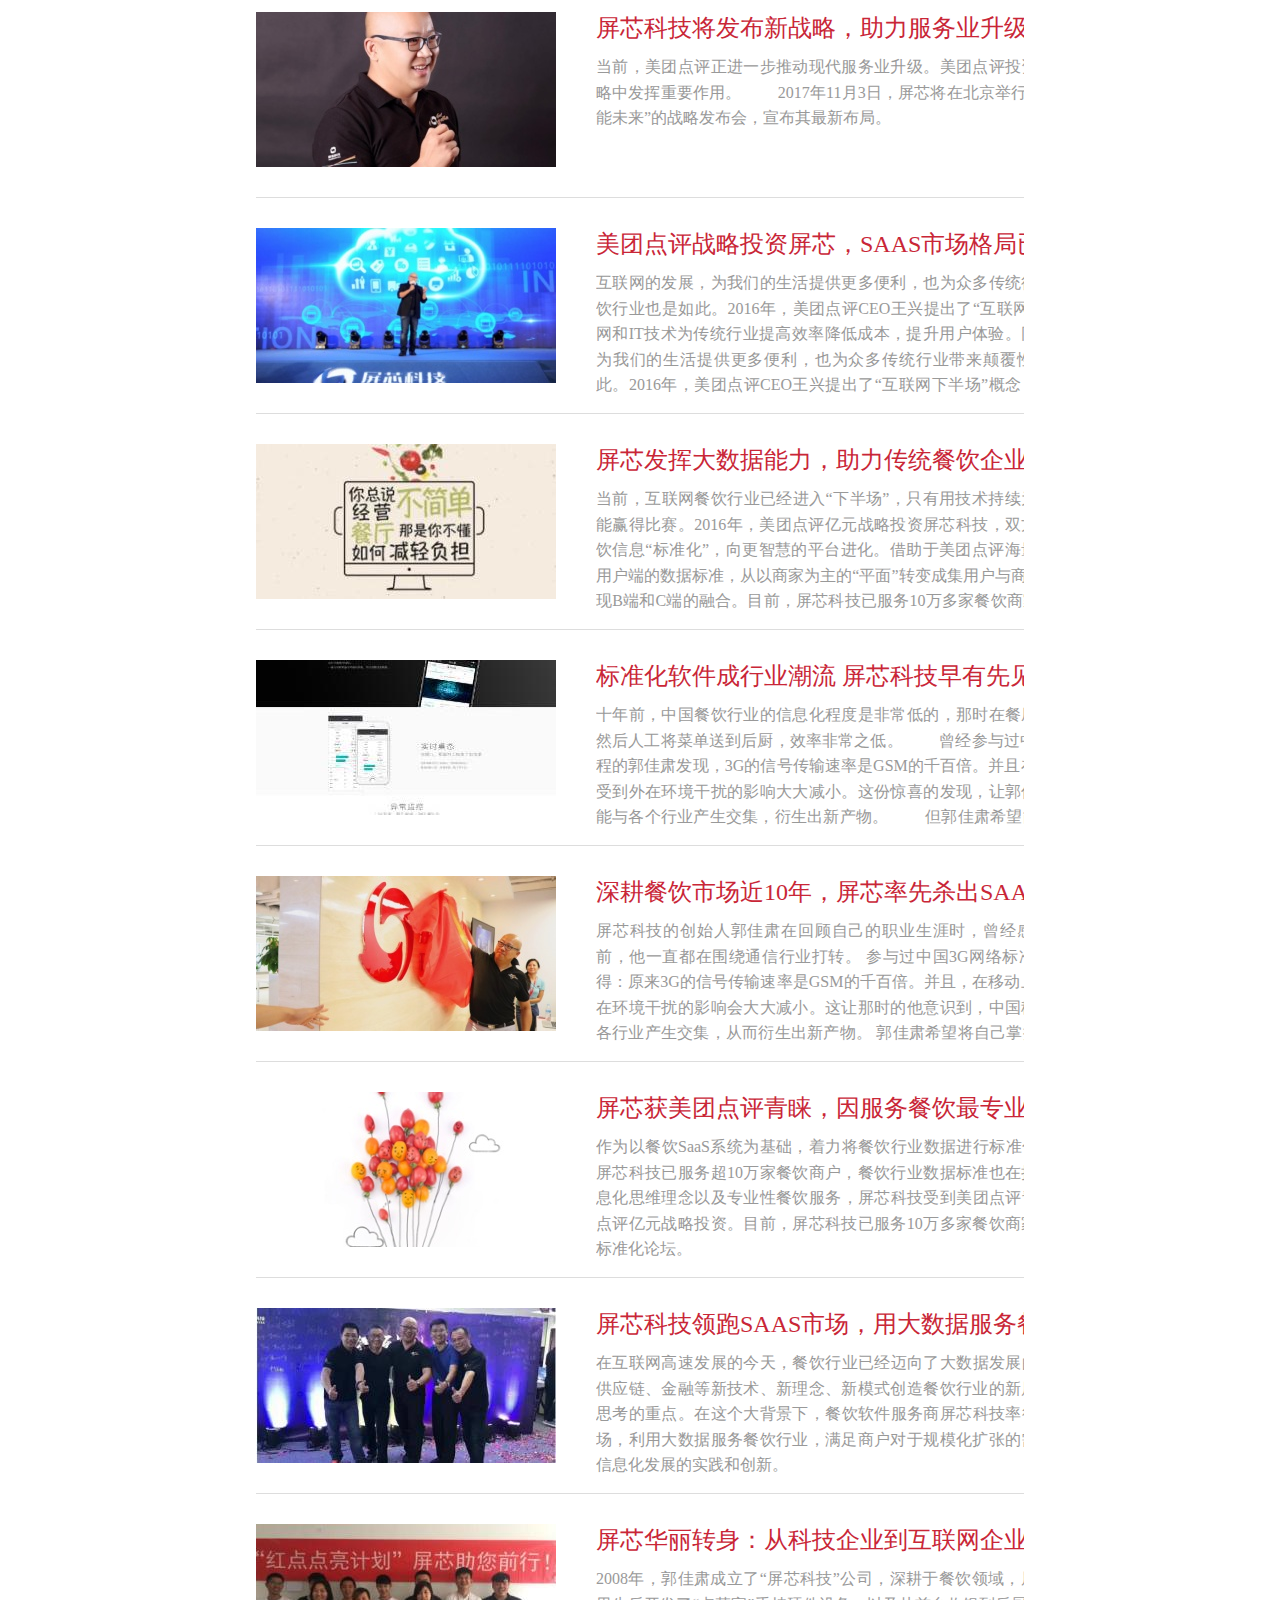
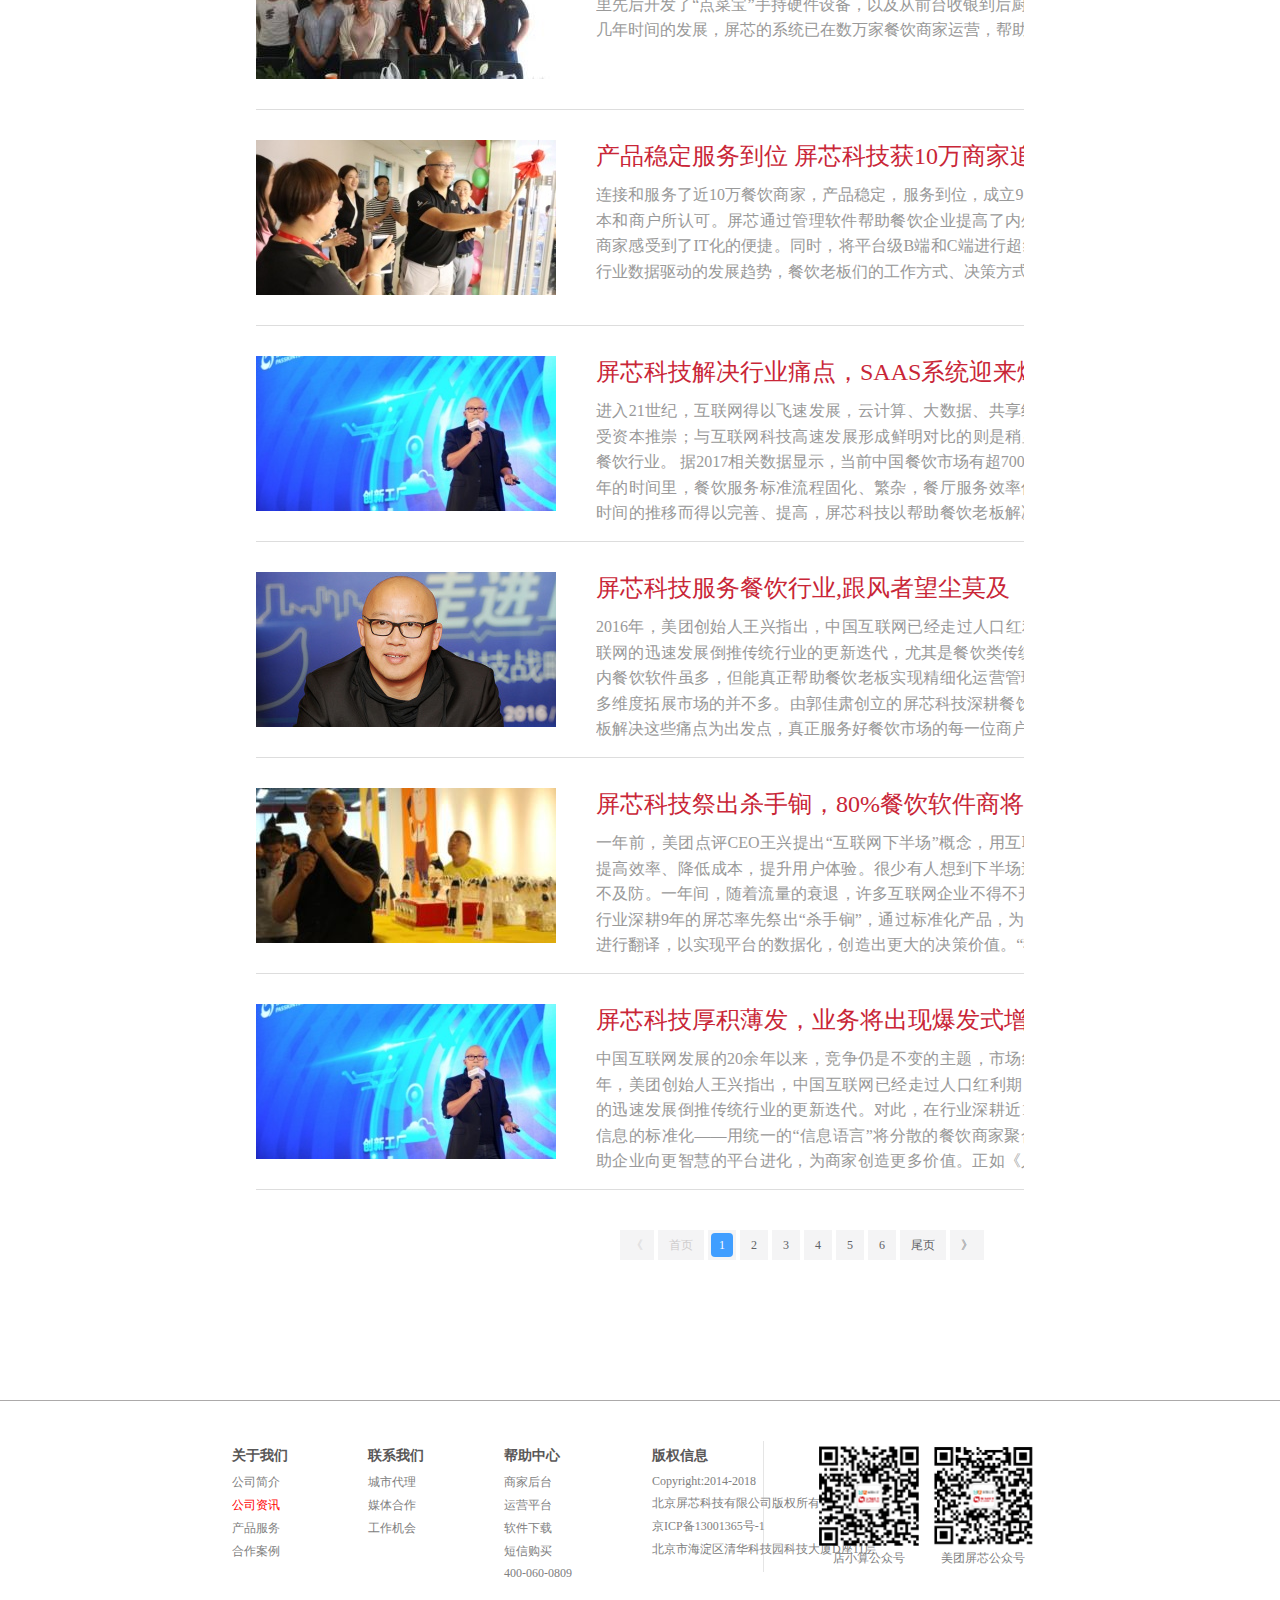
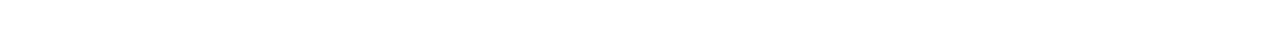
<file: news.html>
<!DOCTYPE html>
<html lang="ch-CN">

<head>
    <meta charset="UTF-8">
    <meta name="viewport" content="width=device-width, initial-scale=1.0">
    <title>美团屏芯 餐饮 经营 更简单</title>
    <link rel="shortcut icon" href="images/favicon.ico" type="image/x-icon">
    <link rel="stylesheet" href="css/news.css">
</head>

<body>
    <header>
        <div class="headerBox">
            <a href="index.html"><img src="images/icon.png" alt=""></a>
            <nav class="header-nav">
                <ul>
                    <li><a href="product.html">产品与服务</a></li>
                    <li><a href="#">客户案例</a></li>
                    <li><a href="about.html">我们是谁</a></li>
                    <li><a href="news.html" class="active_red">媒体报道</a></li>
                    <li class="dropDown"><a href="contact.html">联系我们</a>
                        <ul class="dropDownOption">
                            <span></span>
                            <li> <a href="">媒体合作</a> </li>
                            <li> <a href="">成为城市代理商</a> </li>
                            <li> <a href="">工作机会</a> </li>
                        </ul>
                    </li>
                    <li><a href="login.html">商家后台</a></li>
                    <li><a href="#">运营平台</a></li>
                </ul>
            </nav>
        </div>
    </header>
    <div class="conteiner">
        <div class="news_conteiner">
            <div class="section">
                <img src="images/news_1.jpg" alt="想在餐饮行业突出重围？这招你可能没想到！">
                <div class="introduce">
                    <a href="">想在餐饮行业突出重围？这招你可能没想到！</a>
                    <p>
                        如果餐饮企业想在行业中突出重围，食品安全——将是现在和未来必须重视的问题！
                    </p>
                </div>
            </div>
            <div class="section">
                <img src="images/news_2.jpg" alt="“企业共治·校园行”高峰论坛召开，美团点评打造校园食品安全之盾">
                <div class="introduce">
                    <a href="#">“企业共治·校园行”高峰论坛召开，美团点评打造校园食品安全之盾</a>
                    <p>8月10日，由美团点评支持的“企业共治•校园行”高峰论坛，在清华大学蒙民伟多功能厅举办。</p>
                </div>
            </div>
            <div class="section">
                <img src="images/news_3.png" alt="屏芯科技推出店小算，餐饮版AlphaGo强势诞生">
                <div class="introduce">
                    <a href="">屏芯科技推出店小算，餐饮版AlphaGo强势诞生</a>
                    <p>店小算就像横扫人类棋手的AlphaGo(阿尔法狗)一样，通过数据模型和超算能力，能够帮助老板做出决策。</p>
                </div>

            </div>
            <div class="section">
                <img src="images/news_4.jpg" alt="屏芯科技联手美团点评，将掀起餐饮行业新浪潮？">
                <div class="introduce">
                    <a href="">屏芯科技联手美团点评，将掀起餐饮行业新浪潮？</a>
                    <p>获得亿级战略投资，再获2000+BD占领市场……屏芯科技继去年获得美团点评资金和资源支持后，今年再获美团点评大力扶持，将在餐饮行业掀起新的浪潮。</p>
                </div>

            </div>
            <div class="section">
                <img src="images/news_5.png" title="屏芯得美团助力，进军行业龙头">
                <div class="introduce">
                    <a href="">屏芯得美团助力，进军行业龙头</a>
                    <p>11月3日，屏芯科技在北京举办了以《DT食代，创造智能未来》为主题的战略发布会。在此次战略发布会上，中国烹饪协会会长姜俊贤、美团点评餐饮平台总裁王慧文、屏芯科技CEO郭佳肃做了精彩演讲，分别就餐饮大数据、智能云平台、5S服务体系等话题进行了深入探讨。
                    </p>
                </div>

            </div>
            <div class="section">
                <img src="images/news_6.jpg" alt="餐饮版阿尔法狗即将诞生？11月3日屏芯科技为您揭秘">
                <div class="introduce">
                    <a href="">餐饮版阿尔法狗即将诞生？11月3日屏芯科技为您揭秘</a>
                    <p>当AlphaGo（阿尔法狗）横扫人类棋手，人类个脑的思维极限终被科技打破！当餐饮行业遇上AlphaGo，会产生怎样的化学反应？</p>
                </div>

            </div>
            <div class="section">
                <img src="images/news_7.jpg" alt="郭佳肃：餐饮经营模式将发生改变">
                <div class="introduce">
                    <a href="">郭佳肃：餐饮经营模式将发生改变</a>
                    <p>4万亿的市场规模，且持续增长——餐饮行业吸引越来越多的能人志士加入，竞争激烈。
                        有搅局者贸然闯入，随波逐流，想要从中分一杯羹；也有人高瞻远瞩，战略清晰，坚持用自己的专业提升整个行业的发展水平。屏芯科技CEO郭佳肃显然是后者。
                        郭佳肃和他所创办的屏芯科技深耕餐饮行业整整9年，先后服务近10万家餐厅，帮助其提高运营效率，从而获得美团点评1亿元战略投资，在餐饮SAAS软件行业的竞争中谋得先机。</p>
                </div>

            </div>
            <div class="section">
                <img src="images/news_8.jpg" alt="屏芯科技将发布新战略，助力服务业升级">
                <div class="introduce">

                    <a href="">屏芯科技将发布新战略，助力服务业升级</a>
                    <p>当前，美团点评正进一步推动现代服务业升级。美团点评投资的屏芯科技将在这一战略中发挥重要作用。
                        　　2017年11月3日，屏芯将在北京举行主题为“DT食代，开创智能未来”的战略发布会，宣布其最新布局。
                    </p>
                </div>

            </div>
            <div class="section">
                <img src="images/news_9.png" alt="美团点评战略投资屏芯，SAAS市场格局已定">
                <div class="introduce">

                    <a href="">美团点评战略投资屏芯，SAAS市场格局已定</a>
                    <p>互联网的发展，为我们的生活提供更多便利，也为众多传统行业带来颠覆性改变，餐饮行业也是如此。2016年，美团点评CEO王兴提出了“互联网下半场”概念，即用互联网和IT技术为传统行业提高效率降低成本，提升用户体验。同...
                        　　互联网的发展，为我们的生活提供更多便利，也为众多传统行业带来颠覆性改变，餐饮行业也是如此。2016年，美团点评CEO王兴提出了“互联网下半场”概念，即用互联网和IT技术为传统行</p>
                </div>

            </div>
            <div class="section">
                <img src="images/news_10.jpg" alt="屏芯发挥大数据能力，助力传统餐饮企业转型">
                <div class="introduce">
                    <a href="">屏芯发挥大数据能力，助力传统餐饮企业转型</a>
                    <p>当前，互联网餐饮行业已经进入“下半场”，只有用技术持续为用户提供更好的服务才能赢得比赛。2016年，美团点评亿元战略投资屏芯科技，双方合作共同致力于推进餐饮信息“标准化”，向更智慧的平台进化。借助于美团点评海量数据，屏芯进一步建造用户端的数据标准，从以商家为主的“平面”转变成集用户与商家一体的“球形”，最终实现B端和C端的融合。目前，屏芯科技已服务10万多家餐饮商家，举办过三届餐饮信息标准化论坛。
                    </p>
                </div>

            </div>
            <div class="section">
                <img src="images/news_11.jpg" alt="标准化软件成行业潮流 屏芯科技早有先见之明">
                <div class="introduce">
                    <a href="">标准化软件成行业潮流 屏芯科技早有先见之明</a>
                    <p>十年前，中国餐饮行业的信息化程度是非常低的，那时在餐厅点菜都是服务员手写，然后人工将菜单送到后厨，效率非常之低。　　
                        曾经参与过中国3G网络标准建设的过程的郭佳肃发现，3G的信号传输速率是GSM的千百倍。并且在移动上网的过程中，3G受到外在环境干扰的影响大大减小。这份惊喜的发现，让郭佳肃意识到移动互联网可能与各个行业产生交集，衍生出新产物。
                        　　但郭佳肃希望能够将自己掌握的通信和互联网技术，</p>
                </div>

            </div>
            <div class="section">
                <img src="images/news_12.png" alt="深耕餐饮市场近10年，屏芯率先杀出SAAS竞争红海">
                <div class="introduce">
                    <a href="">深耕餐饮市场近10年，屏芯率先杀出SAAS竞争红海</a>
                    <p>屏芯科技的创始人郭佳肃在回顾自己的职业生涯时，曾经感叹，在涉足餐饮行业之前，他一直都在围绕通信行业打转。
                        参与过中国3G网络标准建设的郭佳肃，至今记得：原来3G的信号传输速率是GSM的千百倍。并且，在移动上网的过程中，3G受到外在环境干扰的影响会大大减小。这让那时的他意识到，中国移动互联网可能会与社会各行业产生交集，从而衍生出新产物。
                        郭佳肃希望将自己掌握的通信和互联网技术，运用到具体的行业里</p>
                </div>

            </div>
            <div class="section">
                <img src="images/news_13.png" alt=" 屏芯获美团点评青睐，因服务餐饮最专业">
                <div class="introduce">
                    <a href="">屏芯获美团点评青睐，因服务餐饮最专业</a>
                    <p>作为以餐饮SaaS系统为基础，着力将餐饮行业数据进行标准化、IT化的互联网公司，屏芯科技已服务超10万家餐饮商户，餐饮行业数据标准也在持续构建过程中。凭借信息化思维理念以及专业性餐饮服务，屏芯科技受到美团点评青睐，2016年，接受美团点评亿元战略投资。目前，屏芯科技已服务10万多家餐饮商家，举办过三届餐饮信息标准化论坛。
                    </p>
                </div>

            </div>
            <div class="section">
                <img src="images/news_14.jpg" alt="屏芯科技领跑SAAS市场，用大数据服务餐饮业">
                <div class="introduce">
                    <a href="">屏芯科技领跑SAAS市场，用大数据服务餐饮业</a>
                    <p>在互联网高速发展的今天，餐饮行业已经迈向了大数据发展的时代，如何通过SaaS、供应链、金融等新技术、新理念、新模式创造餐饮行业的新局面，成为餐饮服务平台思考的重点。在这个大背景下，餐饮软件服务商屏芯科技率行业之先领跑餐饮SaaS市场，利用大数据服务餐饮行业，满足商户对于规模化扩张的需求，不断探索餐饮行业信息化发展的实践和创新。
                    </p>
                </div>

            </div>
            <div class="section">
                <img src="images/news_15.jpg" alt="屏芯华丽转身：从科技企业到互联网企业">
                <div class="introduce">
                    <a href="">屏芯华丽转身：从科技企业到互联网企业</a>
                    <p>2008年，郭佳肃成立了“屏芯科技”公司，深耕于餐饮领域，屏芯在此后的三四年时间里先后开发了“点菜宝”手持硬件设备，以及从前台收银到后厨管理的一整套ERP系统。几年时间的发展，屏芯的系统已在数万家餐饮商家运营，帮助餐厅提高了管理效率。
                    </p>
                </div>

            </div>
            <div class="section">
                <img src="images/news_16.png" alt="产品稳定服务到位 屏芯科技获10万商家追捧">
                <div class="introduce">
                    <a href="">产品稳定服务到位 屏芯科技获10万商家追捧</a>
                    <p>
                        连接和服务了近10万餐饮商家，产品稳定，服务到位，成立9年的屏芯科技越来越被资本和商户所认可。屏芯通过管理软件帮助餐饮企业提高了内外管理与运营的效率，让商家感受到了IT化的便捷。同时，将平台级B端和C端进行超级融合，也符合未来餐饮行业数据驱动的发展趋势，餐饮老板们的工作方式、决策方式都将发生巨大变化。
                    </p>
                </div>

            </div>
            <div class="section">
                <img src="images/news_17.png" alt="屏芯科技解决行业痛点，SAAS系统迎来爆发增长">
                <div class="introduce">
                    <a href="">屏芯科技解决行业痛点，SAAS系统迎来爆发增长</a>
                    <p>
                        进入21世纪，互联网得以飞速发展，云计算、大数据、共享经济等成为行业热词，备受资本推崇；与互联网科技高速发展形成鲜明对比的则是稍显滞缓的传统服务业——餐饮行业。
                        据2017相关数据显示，当前中国餐饮市场有超700万家门店，但在长达十多年的时间里，餐饮服务标准流程固化、繁杂，餐厅服务效率低下、用户体验并未随着时间的推移而得以完善、提高，屏芯科技以帮助餐饮老板解决这些痛点为出发点，一直尝试用技术去推动
                    </p>
                </div>

            </div>
            <div class="section">
                <img src="images/news_18.jpg" alt="屏芯科技服务餐饮行业,跟风者望尘莫及">
                <div class="introduce">
                    <a href="">屏芯科技服务餐饮行业,跟风者望尘莫及</a>
                    <p>
                        2016年，美团创始人王兴指出，中国互联网已经走过人口红利期，进入“下半场”。互联网的迅速发展倒推传统行业的更新迭代，尤其是餐饮类传统行业。
                        　　事实上，国内餐饮软件虽多，但能真正帮助餐饮老板实现精细化运营管理、经营流程化繁为简、多维度拓展市场的并不多。由郭佳肃创立的屏芯科技深耕餐饮行业9年，以帮助餐饮老板解决这些痛点为出发点，真正服务好餐饮市场的每一位商户。
                    </p>
                </div>

            </div>
            <div class="section">
                <img src="images/news_19.jpg" alt="屏芯科技祭出杀手锏，80%餐饮软件商将被淘汰">
                <div class="introduce">
                    <a href="">屏芯科技祭出杀手锏，80%餐饮软件商将被淘汰</a>
                    <p>
                        一年前，美团点评CEO王兴提出“互联网下半场”概念，用互联网和IT技术为传统行业提高效率、降低成本，提升用户体验。很少有人想到下半场速度会如此之快，令人猝不及防。一年间，随着流量的衰退，许多互联网企业不得不开始转型。
                        对此，在餐饮行业深耕9年的屏芯率先祭出“杀手锏”，通过标准化产品，为“语言”不通的餐饮商家们进行翻译，以实现平台的数据化，创造出更大的决策价值。“我们可以提供跨越地域服务、即时数据</p>
                </div>
            </div>
            <div class="section">
                <img src="images/news_20.png" alt="屏芯科技厚积薄发，业务将出现爆发式增长">
                <div class="introduce">
                    <a href="">屏芯科技厚积薄发，业务将出现爆发式增长</a>
                    <p>中国互联网发展的20余年以来，竞争仍是不变的主题，市场红利却已大不相同。2016年，美团创始人王兴指出，中国互联网已经走过人口红利期，进入“下半场”。互联网的迅速发展倒推传统行业的更新迭代。对此，在行业深耕近10年的屏芯科技正以餐饮信息的标准化——用统一的“信息语言”将分散的餐饮商家聚合到智能的数据平台，推助企业向更智慧的平台进化，为商家创造更多价值。正如《人类简史》中所述：人类跃居
                    </p>
                </div>

            </div>
            <div class="bottom_nav">
                <ul>
                    <li><a href="" class="not_allow active_1">《</a></li>
                    <li><a href="" class="not_allow active_1">首页</a></li>
                    <li><a href="" class="active active_1">1</a></li>
                    <li><a href="">2</a></li>
                    <li><a href="">3</a></li>
                    <li><a href="">4</a></li>
                    <li><a href="">5</a> </li>
                    <li><a href="">6</a></li>
                    <li><a href="">尾页</a></li>
                    <li><a href="">》</a></li>
                </ul>
            </div>
        </div>
    </div>
    <footer>
        <div class="footer-left">
            <div>
                <dl>
                    <dt>关于我们</dt>
                    <dd><a href="about.html">公司简介</a></dd>
                    <dd><a href="news.html" class="active_red">公司资讯</a></dd>
                    <dd><a href="product.html">产品服务</a></dd>
                    <dd><a href="#">合作案例</a></dd>
                </dl>
            </div>
            <div>
                <dl>
                    <dt>联系我们</dt>
                    <dd><a href="#">城市代理</a></dd>
                    <dd><a href="#">媒体合作</a></dd>
                    <dd><a href="#">工作机会</a></dd>
                </dl>
            </div>
            <div>
                <dl>
                    <dt>帮助中心</dt>
                    <dd><a href="#">商家后台</a></dd>
                    <dd><a href="#">运营平台</a></dd>
                    <dd><a href="#">软件下载</a></dd>
                    <dd><a href="#">短信购买</a></dd>
                    <dd>400-060-0809</dd>
                </dl>
            </div>

            <div>
                <dl>
                    <dt>版权信息</dt>
                    <dd>Copyright:2014-2018</dd>
                    <dd>北京屏芯科技有限公司版权所有</dd>
                    <dd>京ICP备13001365号-1</dd>
                    <dd>北京市海淀区清华科技园科技大厦D座11层</dd>
                </dl>
            </div>

        </div>
        <div class="footer-right">
            <div><img src="images/dxs-code.10f3c26.png" alt="">
                <p>店小算公众号</p>
            </div>
            <div><img src="images/px-code.e54792e.png" alt="">
                <p>美团屏芯公众号</p>
            </div>
        </div>
    </footer>

</body>

</html>
</file>
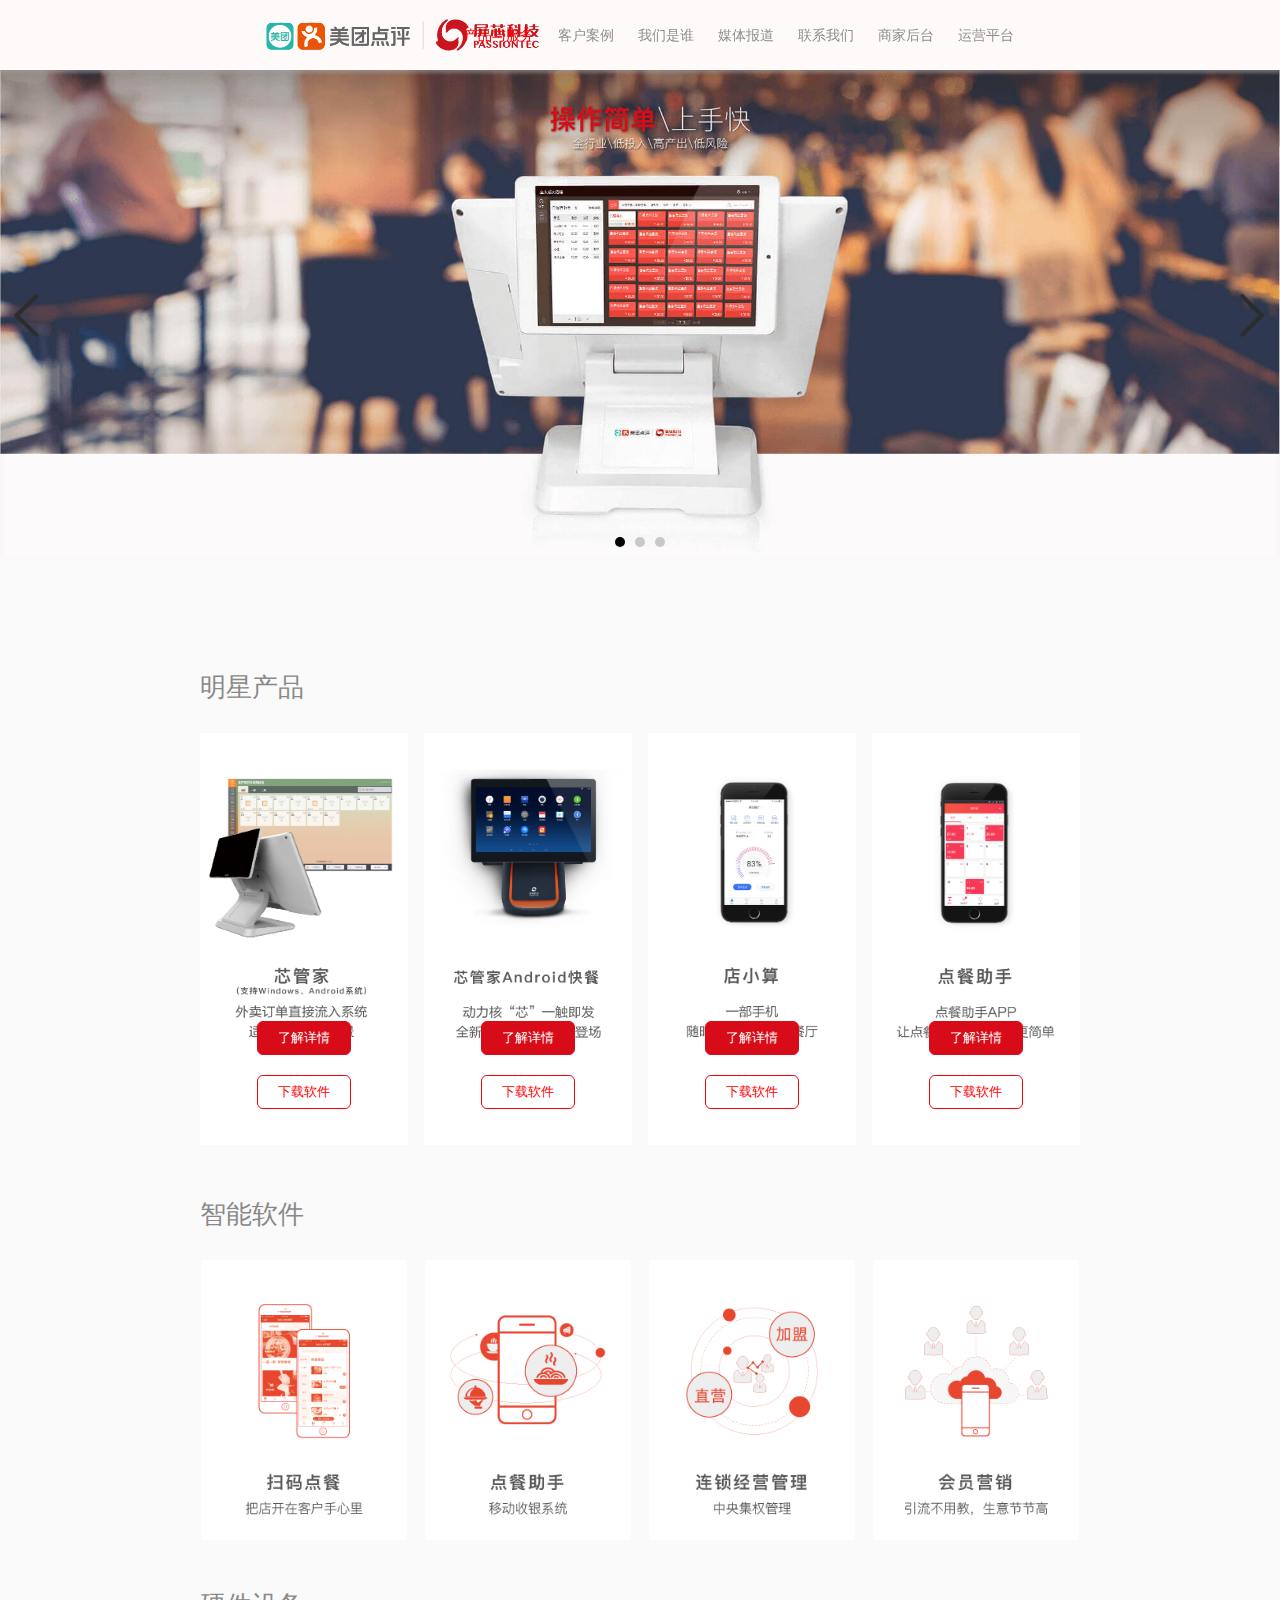
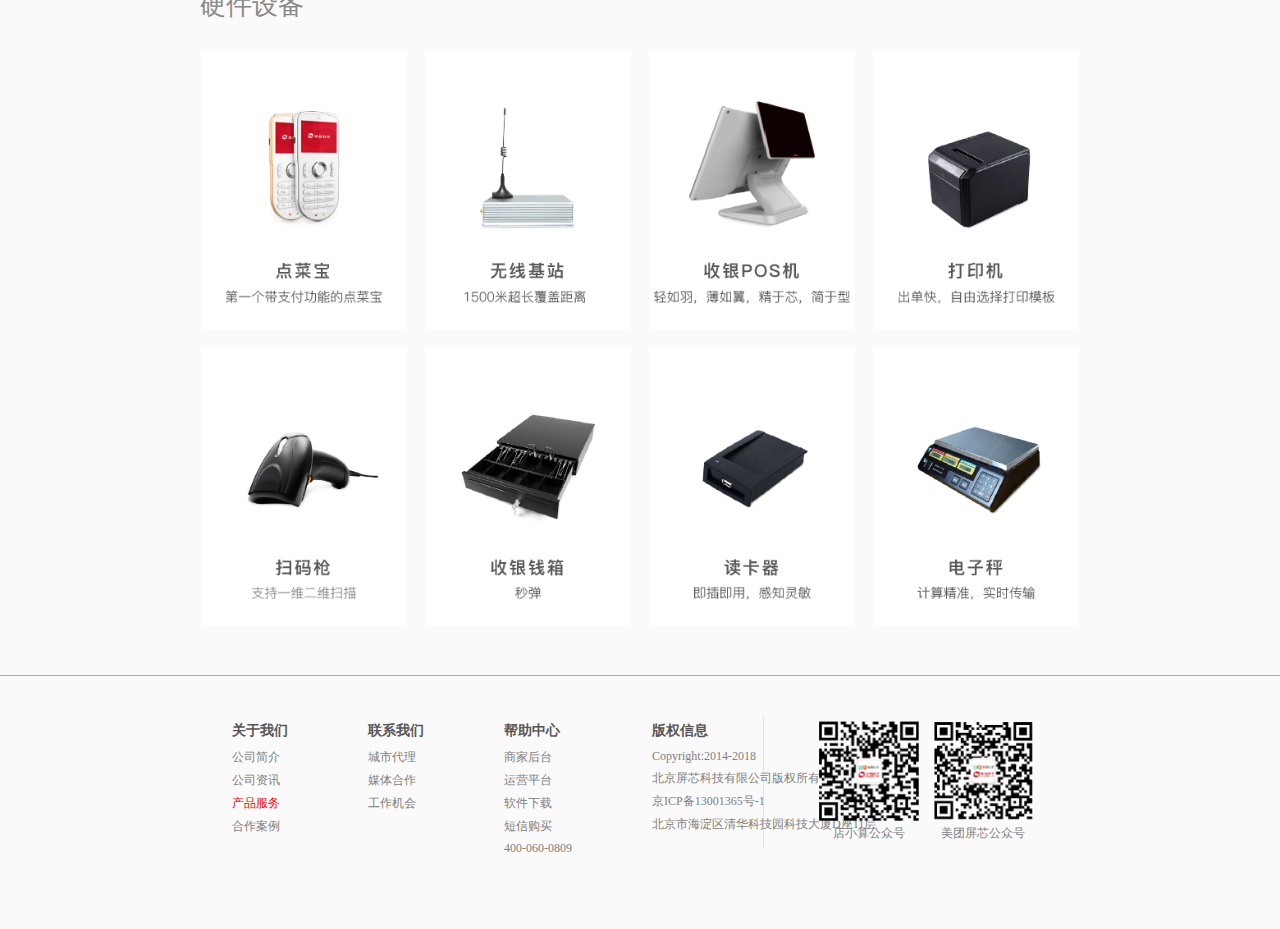
<file: product.html>
<!DOCTYPE html>
<html lang="ch-CN">

<head>
    <meta charset="UTF-8">
    <meta name="viewport" content="width=device-width, initial-scale=1.0">
    <title>美团屏芯 餐饮 经营 更简单</title>
    <link rel="shortcut icon" href="images/favicon.ico" type="image/x-icon">
    <link rel="stylesheet" href="css/product.css">
</head>

<body>
    <header>
        <div class="headerBox">
            <a href="index.html"><img src="images/icon.png" alt=""></a>
            <nav class="header-nav">
                <ul>
                    <li><a href="product.html" class="active_red">产品与服务</a></li>
                    <li><a href="#">客户案例</a></li>
                    <li><a href="about.html">我们是谁</a></li>
                    <li><a href="news.html">媒体报道</a></li>
                    <li class="dropDown"><a href="contact.html">联系我们</a>
                        <ul class="dropDownOption">
                            <span></span>
                            <li> <a href="">媒体合作</a> </li>
                            <li> <a href="">成为城市代理商</a> </li>
                            <li> <a href="">工作机会</a> </li>
                        </ul>
                    </li>
                    <li><a href="login.html">商家后台</a></li>
                    <li><a href="#">运营平台</a></li>
                </ul>
            </nav>
        </div>
    </header>
    <div class="conteiner">
        <div class="introduce">
            <div id="homebg" class="homebg">
                <img src="images/product01.jpg" alt="">
            </div>

            <span class="last" id="last"></span>
            <span class="next" id="next"></span>

            <div class="circle" id="circle">
                <a href="#"><span class="active"></span></a>
                <a href="#"><span></span></a>
                <a href="#"><span></span></a>
            </div>
        </div>
        <div class="starProduct">
            <h2>明星产品</h2>
            <div class="productDetial">
                <div class="productDetial_1">
                    <img src="images/P_steward.png" alt="">
                    <div class="buttonDiv">
                        <button type="button" class="buttonStyle_1"><a href="#">了解详情</a></button>
                        <button type="button" class="buttonStyle_2"><a href=" #">下载软件</a></button>
                    </div>
                </div>
                <div class="productDetial_2">
                    <img src="images/P_androidBookfood.png" alt="">
                    <div class="buttonDiv">
                        <button type="button" class="buttonStyle_1"><a href="#">了解详情</a></button>
                        <button type="button" class="buttonStyle_2"><a href=" #">下载软件</a></button>
                    </div>
                </div>
                <div class="productDetial_3">
                    <img src="images/P_dxsApp.png" alt="">
                    <div class="buttonDiv">
                        <button type="button" class="buttonStyle_1"><a href="#">了解详情</a></button>
                        <button type="button" class="buttonStyle_2"><a href=" #">下载软件</a></button>
                    </div>
                </div>
                <div class="productDetial_4">
                    <img src="images/P_bookHelper.png" alt="">
                    <div class="buttonDiv">
                        <button type="button" class="buttonStyle_1"><a href="#">了解详情</a></button>
                        <button type="button" class="buttonStyle_2"><a href=" #">下载软件</a></button>
                    </div>
                </div>
            </div>
        </div>
        <div class="software">
            <h2>智能软件</h2>
            <div class="softwareDetial">
                <img src="images/irs-software1.c33e301.png" alt="">
                <img src="images/irs-software2.479b77b.png" alt="">
                <img src="images/irs-software3.5c908be.png" alt="">
                <img src="images/irs-software4.1ba5c8a.png" alt="">
            </div>
        </div>

        <div class="hardware">
            <h2>硬件设备</h2>
            <div class="hardDetial">
                <img src="images/irs-hard1.537bbc9.png" alt="">
                <img src="images/irs-hard2.66b5ab2.png" alt="">
                <img src="images/irs-hard3.e76308b.png" alt="">
                <img src="images/irs-hard4.a2d1e59.png" alt="">
            </div>
            <div class="hardDetial">
                <img src="images/irs-hard5.0bf8295.png" alt="">
                <img src="images/irs-hard6.8186334.png" alt="">
                <img src="images/irs-hard7.10dd9f4.png" alt="">
                <img src="images/irs-hard8.d0ed773.png" alt="">
            </div>
        </div>
    </div>
    <footer>
        <div class="footer-left">
            <div>
                <dl>
                    <dt>关于我们</dt>
                    <dd><a href="about.html">公司简介</a></dd>
                    <dd><a href="news.html">公司资讯</a></dd>
                    <dd><a href="product.html" class="active_red">产品服务</a></dd>
                    <dd><a href="#">合作案例</a></dd>
                </dl>
            </div>
            <div>
                <dl>
                    <dt>联系我们</dt>
                    <dd><a href="#">城市代理</a></dd>
                    <dd><a href="#">媒体合作</a></dd>
                    <dd><a href="#">工作机会</a></dd>
                </dl>
            </div>
            <div>
                <dl>
                    <dt>帮助中心</dt>
                    <dd><a href="login.html">商家后台</a></dd>
                    <dd><a href="#">运营平台</a></dd>
                    <dd><a href="#">软件下载</a></dd>
                    <dd><a href="#">短信购买</a></dd>
                    <dd>400-060-0809</dd>
                </dl>
            </div>

            <div>
                <dl>
                    <dt>版权信息</dt>
                    <dd>Copyright:2014-2018</dd>
                    <dd>北京屏芯科技有限公司版权所有</dd>
                    <dd>京ICP备13001365号-1</dd>
                    <dd>北京市海淀区清华科技园科技大厦D座11层</dd>
                </dl>
            </div>

        </div>
        <div class="footer-right">
            <div><img src="images/dxs-code.10f3c26.png" alt="">
                <p>店小算公众号</p>
            </div>
            <div><img src="images/px-code.e54792e.png" alt="">
                <p>美团屏芯公众号</p>
            </div>
        </div>
    </footer>
    <script src="js/product.js"></script>
</body>

</html>
</file>
<file: css/index.css>
* {
        margin: 0;
        padding: 0;
    }

    /* 网页文本不可选中 */
    body {
        user-select: none;
        width: 100%;
        margin: 0 auto;
    }

    /* 头部导航样式 */
    header {
        width: 100%;
        height: 70px;
        position: fixed;
        top: 0;
        z-index: 666;
        background: snow;
        box-shadow: 0 3px 3px rgba(163, 163, 163, 0.5);
    }

    .headerBox {
        margin: 0 auto;
        width: 60%;
        height: 100%;
        position: relative;
    }

    header img {
        margin-left: 10px;
        height: 32px;
        vertical-align: middle;
        position: absolute;
        left: 0;
        top: 50%;
        transform: translateY(-50%);
    }

    .header-nav {
        position: absolute;
        top: 50%;
        right: 0;
        transform: translateY(-50%);
        display: inline-block;
    }

    .header-nav>ul {
        list-style: none;
        margin: 0;
        padding: 0;
    }

    .header-nav>ul>li {
        display: inline-block;
    }

    .header-nav a {
        padding: 20px 10px;
        text-decoration: none;
        color: #8E8E8E;
        font-size: 14px;
    }

    .header-nav a:hover {
        color: red;
    }

    /* 鼠标移至联系我们,展开下拉框 */
    .dropDown span {
        background: white;
        position: absolute;
        left: 52px;
        top: -8px;
        transform: rotate(45deg);
        padding: 7px;
        border-left: rgb(175, 174, 174) 1px solid;
        border-top: rgb(175, 174, 174) 1px solid;
    }

    .dropDownOption {
        transform: translateX(-25px);
        width: 124px;
        margin-top: 15px;
        border: 1px solid rgb(175, 174, 174);
        border-bottom: none;
        display: none;
        border-radius: 5px;
        position: absolute;
        background: white;
        box-shadow: 0 1px 2px rgb(231, 228, 228);
        list-style: none;
    }


    .dropDownOption>li {
        text-align: center;
        position: relative;
        border-bottom: 1px solid rgb(175, 174, 174);
    }

    .dropDownOption>li>a {
        display: block;
        color: black;
        padding: 10px;
        transition: all 0.3s linear;
    }

    .dropDownOption>li>a:hover {
        background: #EE6E73;
        color: white;
        padding: 10px 12px;
    }


    .dropDown:hover>.dropDownOption {
        display: block;
    }

    /* 主页内容大盒子样式 */
    .conteiner {
        width: 100%;
        cursor: pointer;
        padding-bottom: 40px;
    }

    .conteiner a {
        color: #808080;
        text-decoration: none;
    }

    /* 主页内容第一部分，滚动图片简介盒子样式 */
    div.introduce {
        width: 100%;
        margin-top: 70px;
        cursor: pointer;
        overflow: hidden;
    }

    .introduce-content {
        text-align: center;
        flex-flow: column;
        color: white;
        position: relative;
    }

    .homebg img {
        width: 100%;
        height: 633px;
    }

    .introduce-content>p {
        font-size: 30px;
        text-shadow: 1px 2px 2px grey;
        position: absolute;
        bottom: 17%;
        left: 50%;
        transform: translate(-50%, -50%);
    }

    .introduce-content>.last {
        background: url('../images/last.png') no-repeat;
        background-size: contain;
        width: 27px;
        height: 44px;
        position: absolute;
        top: 50%;
        left: 0;
        transform: translate(50%, -50%);
    }

    .introduce-content>.next {
        background: url('../images/next.png') no-repeat;
        background-size: contain;
        width: 27px;
        height: 44px;
        position: absolute;
        top: 50%;
        right: 0;
        transform: translate(-50%, -50%);

    }

    .introduce-content>.div-span {
        text-shadow: 1px 1px 1px grey;
        position: absolute;
        bottom: 10%;
        left: 50%;
        transform: translate(-50%, -50%);
        font-size: 13px;
        padding: 13px;
        font-weight: bold;
    }

    .introduce-content>.btn {
        position: absolute;
        bottom: 3%;
        left: 50%;
        transform: translate(-50%, -50%);
    }

    .introduce-content>.div-span>span+span:before {
        padding: 0 13px 0 7px;
        content: "|";
    }

    .introduce-content>div>button {
        text-decoration: none;
        color: white;
        border: none;
        border-radius: 8px;
        margin: 5px;
    }

    .introduce-content>div>button a {
        display: inline-block;
        padding: 9px 23px;
        text-decoration: none;
        color: black;
    }

    .introduce-content>.circle {
        position: absolute;
        bottom: 3%;
        left: 50%;
        transform: translate(-50%, -50%);
        width: 100%;
        height: 12px;
    }

    .introduce-content>.circle>span {
        margin: 0 2px;
        display: inline-block;
        width: 8px;
        height: 8px;
        border: 1px solid grey;
        border-radius: 8px;
        background: rgba(224, 224, 224, 0.2);
    }

    .introduce-content>.circle>.active {
        background: black;
    }

    /* 主页内容第二部分：重要新闻展示 */
    .mainNews,
    .otherNews {
        width: 60%;
        margin: 0 auto;
    }

    .mainNews img {
        width: 100%;
        border-radius: 10px;
    }

    .mainNews>h2 {
        color: #808080;
        padding: 25px 0;
    }

    .mainNews h3 {
        font-weight: normal;
        color: #808080;
        padding: 10px 0;
    }

    .mainNews p {
        font-weight: lighter;
        font-size: 13px;
        padding-bottom: 20px;
    }

    /* 主页内容第三部分：最近新闻展示 */

    .otherNews {
        font-size: 13px;
        display: flex;
        flex-flow: row wrap;
        justify-content: space-around;
    }

    .otherNews>div {
        width: 300px;
    }

    .otherNews>div img {
        border-radius: 10px;
        margin: 10px;
        width: 280px;
    }

    .otherNews>div img:hover {
        transform: scale(1.05);
    }

    .otherNews p {
        padding: 5px 0;
    }

    /* 尾部导航 */
    footer {
        width: 70%;
        margin: 0 auto;
        padding: 40px 0 70px;
        position: relative;
    }

    /* 底部左边 */
    .footer-left {
        color: #808080;
        font-size: 12px;
        display: inline-flex;
        flex-flow: row wrap;
        justify-content: space-between;
        align-items: flex-start;
    }

    .footer-left dt {
        color: #595757;
        font-weight: bold;
        font-size: 14px;
        padding: 6px 0;
    }

    .footer-left dd {
        padding: 3px 0;
    }

    .footer-left dd>a {
        color: #808080;
        text-decoration: none;
    }

    .footer-left>div {
        margin: 0 40px;
    }

    /* 底部右边 */
    .footer-right {
        position: absolute;
        top: 40px;
        right: 0;
        padding: 0 50px;
        border-left: 1px solid rgba(170, 168, 168, 0.3);
    }

    .footer-right>div {
        color: #808080;
        font-size: 12px;
        text-align: center;
        margin: 5px;
        display: inline-block;
    }

    .footer-right>div>img {
        height: 100px;
        width: 100px;
    }
</file>
<file: css/about.css>
* {
    margin: 0;
    padding: 0;
    /* border: 1px solid black; */
}

/* 头部导航样式 */
header {
    width: 100%;
    height: 70px;
    position: fixed;
    top: 0;
    z-index: 666;
    background: snow;
    box-shadow: 0 3px 3px rgba(163, 163, 163, 0.5);
}

.headerBox {
    margin: 0 auto;
    /* background: hotpink; */
    width: 60%;
    height: 100%;
    position: relative;
}

header img {
    margin-left: 10px;
    height: 32px;
    vertical-align: middle;
    position: absolute;
    left: 0;
    top: 50%;
    transform: translateY(-50%);
}

.header-nav {
    position: absolute;
    top: 50%;
    right: 0;
    transform: translateY(-50%);
    display: inline-block;
}

.header-nav>ul {
    list-style: none;
    margin: 0;
    padding: 0;
}

.header-nav>ul>li {
    display: inline-block;
}

.header-nav a {
    padding: 20px 10px;
    text-decoration: none;
    color: #8E8E8E;
    font-size: 14px;
}

.header-nav .active_red {
    color: red;
}

.header-nav a:hover {
    color: red;
}

/* 鼠标移至联系我们,展开下拉框 */
.dropDown span {
    background: white;
    position: absolute;
    left: 52px;
    top: -8px;
    transform: rotate(45deg);
    padding: 7px;
    border-left: rgb(175, 174, 174) 1px solid;
    border-top: rgb(175, 174, 174) 1px solid;
}

.dropDownOption {
    transform: translateX(-25px);
    width: 124px;
    margin-top: 15px;
    border: 1px solid rgb(175, 174, 174);
    border-bottom: none;
    display: none;
    border-radius: 5px;
    position: absolute;
    background: white;
    box-shadow: 0 1px 2px rgb(231, 228, 228);
    list-style: none;
}


.dropDownOption>li {
    text-align: center;
    position: relative;
    border-bottom: 1px solid rgb(175, 174, 174);
}

.dropDownOption>li>a {
    display: block;
    color: black;
    padding: 10px;
    transition: all 0.3s linear;
}


.dropDownOption>li>a:hover {
    background: #EE6E73;
    color: white;
    padding: 10px 12px;
}


.dropDown:hover>.dropDownOption {
    display: block;
}


.continer {
    /* border: rgb(179, 17, 17) 1px solid; */
    width: 100%;
    margin-top: 70px;
    /* padding-bottom: 40px; */
    border-bottom: 1px solid #acaaaa;
}

.continer h1 {
    color: white;
    display: block;
    text-align: center;
    font-size: 42px;
    font-weight: normal;
    padding: 80px;
    background: #C92637;
}


/* .outline {
    text-align: center;
} */

.outline>.mission {
    height: 700px;
    background: url('../images/mission.jpg') no-repeat;
    background-size: 100% 100%;
    position: relative;
    z-index: -1;
}

.outline>.mission>p {
    font-size: 40px;
    color: white;
    position: absolute;
    top: 45%;
    left: 42%;
}

.outline>.intro {
    margin: auto;
    width: 61%;
}

.outline>.intro>.iconimg {
    text-align: center;
}

.outline>.intro img {
    height: 60px;
    margin: 80px;

}

.outline>.intro>.text {
    color: #616161;
    font-size: 14px;
    line-height: 24px;
    text-indent: 2em;
    padding: 150px 0;
    border-top: 1px solid #c8c8c8;
}

.outline>.intro p {
    padding: 10px 0;
}



.time>.timeline {
    /* border: 1px solid red; */
    width: 61%;
    padding: 30px 0 100px;
    margin: auto;
    /* z-index: -1; */
}

.time>.timeline>div {
    width: 100%;
    /* border: 1px yellow solid; */
    position: relative;
}

.time>.timeline .month {
    display: inline-block;
    width: 130px;
    text-align: right;
    padding: 0 20px;
    line-height: 80px;
    font-size: 34px;
    color: #C92637;
}

.time>.timeline .circle {
    display: inline-block;
    width: 11px;
    height: 11px;
    border-radius: 13px;
    border: solid 5px #C92637;
    background: snow;
    position: absolute;
    top: 30px;
    left: 165px;
}

.matter>div>span {
    display: block;
}

.matter {
    /* border-bottom: solid red; */
}

.time>.timeline .event {
    font-size: 24px;
    padding: 30px 0 30px 30px;
    border-left: 3px solid #C92637;
    line-height: 91px;
}

.culture>.content {
    width: 70%;
    margin: 0 auto;
    padding: 30px 0 100px;
    /* border: solid red; */
    text-align: center;
}

.culture>.content>h2 {
    /* padding: 0 10px; */
    font-weight: normal;
    font-size: 42px;
    color: #C92637;
    margin: 100px 0 30px;
}

.culture>.content>h2::after,
.culture>.content>h2::before {
    content: "";
    border: 1px solid #C92637;
    margin: 30px;
}

.culture>.content>p {
    font-size: 24px;
}

.honor {
    margin-top: 40px;
}

.honor .awards {

    /* border: red solid; */
    width: 65%;
    margin: 60px auto;
    overflow: hidden;
    text-align: center;
}

.honor .awards>div {
    background: url("../images/honor.png") no-repeat;
    background-size: 100% 100%;
    width: 18%;
    height: 160px;
    display: inline-block;
    padding: 60px 30px 0;
    text-align: center;
    vertical-align: middle;
}

.honor .U-name {
    text-align: left;
    list-style: none;
    width: 60%;
    padding: 40px 0 100px;
    margin: 0 auto;
}

.U-name>li {
    margin-left: 200px;
}

.U-name>li>img {
    vertical-align: middle;
}

.U-name>li>p {
    font-size: 32px;
    display: inline-block;
    padding: 30px;
}

.honor>img {
    width: 100%;
}

.show>div {
    overflow: hidden;
}

.show .office_top {
    border: 10px solid snow;
    width: 100%;
    box-sizing: border-box;
}

.show .office_top>img {
    width: 100%;
}

.show .office_left,
.show .office_right {
    float: left;
    width: 50%;
    overflow: hidden;
}

.show .office_left>img {
    border: 10px solid snow;
    box-sizing: border-box;
    border-top: none;
}

.show .office_left>img:not(.office_left_3) {
    width: 50%;
    float: left;
}

.show .office_left>.office_left_3 {
    width: 100%;
}

.show .office_right>img {
    width: 100%;
    border-right: 10px solid snow;
    box-sizing: border-box;
}

.show .team_left_1 {
    width: 66.8%;
    float: left;
}

.show .team_left_1>img,
.show .team_left_2>img {
    border-right: none;
    border-bottom: none;
}

.show .team_right_1>img,
.show .team_right_2>img {
    border-bottom: none;
}

.show .team_right_1 {
    width: 33.2%;
    float: left;
}

.show .team_left_2 {
    width: 33.3%;
    float: left;
}

.show .team_right_2 {
    width: 66.7%;
    float: left;
}

.show img {
    width: 100%;
    border: 10px solid snow;
    box-sizing: border-box;
}

.contact iframe {
    width: 450px;
    height: 260px;
}

.contact {
    padding: 140px 250px;
    box-sizing: border-box;
    background: #C92637;
    width: 100%;
    overflow: hidden;
}

.contact>div {
    display: flex;
    flex-flow: row nowrap;
    justify-content: space-around;
}

.contact h2 {
    font-size: 36px;
    font-weight: normal;
    margin-bottom: 20px;
    padding-left: 80px;
}


.contact .contact_right {
    line-height: 30px;
    font-size: 16px;
    text-align: center;
}

.contact .contact_right>img {
    padding-top: 10px;
    width: 130px;
    height: 130px;
}

footer {
    width: 70%;
    margin: 0 auto;
    padding: 40px 0 70px;
    position: relative;
}

.footer-left {
    color: #808080;
    font-size: 12px;
    display: inline-flex;
    flex-flow: row wrap;
    justify-content: space-between;
    align-items: flex-start;
}

.footer-left .active_red {
    color: red;
}

.footer-left dt {
    color: #595757;
    font-weight: bold;
    font-size: 14px;
    padding: 6px 0;
}

.footer-left dd {
    padding: 3px 0;
}

.footer-left dd>a {
    color: #808080;
    text-decoration: none;
}

.footer-left>div {
    margin: 0 40px;
}

.footer-right {
    position: absolute;
    top: 40px;
    right: 0;
    padding: 0 50px;
    border-left: 1px solid rgba(170, 168, 168, 0.3);
}

.footer-right>div {
    color: #808080;
    font-size: 12px;
    text-align: center;
    margin: 5px;
    /* border: 1px solid; */
    display: inline-block;
}

.footer-right>div>img {
    height: 100px;
    width: 100px;
}
</file>
<file: css/contact.css>
* {
    margin: 0;
    padding: 0;
    /* border: 1px solid black; */
}

/* 头部导航样式 */
header {
    width: 100%;
    height: 70px;
    position: fixed;
    top: 0;
    z-index: 666;
    background: snow;
    box-shadow: 0 3px 3px rgba(163, 163, 163, 0.5);
}

.headerBox {
    margin: 0 auto;
    /* background: hotpink; */
    width: 60%;
    height: 100%;
    position: relative;
}

header img {
    margin-left: 10px;
    height: 32px;
    vertical-align: middle;
    position: absolute;
    left: 0;
    top: 50%;
    transform: translateY(-50%);
}

.header-nav {
    position: absolute;
    top: 50%;
    right: 0;
    transform: translateY(-50%);
    display: inline-block;
}

.header-nav>ul {
    list-style: none;
    margin: 0;
    padding: 0;
}

.header-nav>ul>li {
    display: inline-block;
}

.header-nav a {
    padding: 20px 10px;
    text-decoration: none;
    color: #8E8E8E;
    font-size: 14px;
}

.header-nav .active_red {
    color: red;
}

.header-nav a:hover {
    color: red;
}

/* 鼠标移至联系我们,展开下拉框 */
.dropDown span {
    background: white;
    position: absolute;
    left: 52px;
    top: -8px;
    transform: rotate(45deg);
    padding: 7px;
    border-left: rgb(175, 174, 174) 1px solid;
    border-top: rgb(175, 174, 174) 1px solid;
}

.dropDownOption {
    transform: translateX(-25px);
    width: 124px;
    margin-top: 15px;
    border: 1px solid rgb(175, 174, 174);
    border-bottom: none;
    display: none;
    border-radius: 5px;
    position: absolute;
    background: white;
    box-shadow: 0 1px 2px rgb(231, 228, 228);
    list-style: none;
}


.dropDownOption>li {
    text-align: center;
    position: relative;
    border-bottom: 1px solid rgb(175, 174, 174);
}

.dropDownOption>li>a {
    display: block;
    color: black;
    padding: 10px;
    transition: all 0.3s linear;
}

.dropDownOption>li>a:hover {
    background: #EE6E73;
    color: white;
    padding: 10px 12px;
}


.dropDown:hover>.dropDownOption {
    display: block;
}


div.conteiner {
    width: 100%;
    margin-top: 70px;
    padding-bottom: 200px;
    border-bottom: 1px solid #acaaaa;
    display: flex;
    flex-flow: row wrap;
    justify-content: center;
    overflow: hidden;
}

.conteiner>img {
    width: 120%;
    cursor: pointer;
}

.conteiner .site {
    position: relative;
}

.conteiner>.site img {
    width: 400px;
    height: 120px;
}

.site>.site_p {
    font-size: 16px;
    line-height: 25px;
    position: absolute;
    top: 50%;
    left: 10px;
    transform: translateY(-25%);
}


footer {
    width: 70%;
    margin: 0 auto;
    padding: 40px 0 70px;
    position: relative;
}

.footer-left {
    color: #808080;
    font-size: 12px;
    display: inline-flex;
    flex-flow: row wrap;
    justify-content: space-between;
    align-items: flex-start;
}

.footer-left .active_red {
    color: red;
}

.footer-left dt {
    color: #595757;
    font-weight: bold;
    font-size: 14px;
    padding: 6px 0;
}

.footer-left dd {
    padding: 3px 0;
}

.footer-left dd>a {
    color: #808080;
    text-decoration: none;
}

.footer-left>div {
    margin: 0 40px;
}

.footer-right {
    position: absolute;
    top: 40px;
    right: 0;
    padding: 0 50px;
    border-left: 1px solid rgba(170, 168, 168, 0.3);
}

.footer-right>div {
    color: #808080;
    font-size: 12px;
    text-align: center;
    margin: 5px;
    /* border: 1px solid; */
    display: inline-block;
}

.footer-right>div>img {
    height: 100px;
    width: 100px;
}
</file>
<file: css/login.css>
* {
    margin: 0;
    padding: 0;
}

body {
    user-select: none;
}

/* 头部导航开始 */
header {
    z-index: 333;
    width: 100%;
    height: 70px;
    overflow: hidden;
    position: relative;
    background: snow;
}

.navBox {
    width: 80%;
    margin: 0 auto;

    height: 70px;
    position: relative;
    top: 0;
}

.logdiv {
    padding: 19px 0;
    display: inline-block;
}

.imgBox {
    padding: 0 10px;
    vertical-align: middle;
    display: inline-block;
}

.logdiv img {
    height: 28px;
}

.navBox h2 {
    padding: 0 10px;
    display: inline-block;
    font-size: 20px;
    border-left: rgb(128, 127, 127) solid 1px;

}

.navBox ul {
    cursor: pointer;
    display: inline-block;
    list-style: none;
    position: absolute;
    right: 0;
}

.navBox li {
    color: #909399;
    height: 70px;
    line-height: 70px;
    font-size: 14px;
    display: inline-block;
    float: left;
    margin: 0 30px;
}

.navBox a {
    color: #909399;
    text-decoration: none;

}

/* 顶部导航结束 */

/* 内容开始 */

/* 给整体内容设置大小和背景 */
.contentdiv {
    width: 100%;
    position: relative;
    height: 700px;
    overflow: hidden;
    margin-bottom: 31px;
}

.bgimg>img {
    height: 100%;
    position: absolute;
    left: 50%;
    top: 50%;
    transform: translate(-50%, -50%);
}

/* 登录表单样式 */
.contentdiv form {
    position: absolute;
    bottom: 23%;
    right: 12%;
    z-index: 99;
    padding: 15px 30px 25px;
    border-radius: 8px;
    background: hsla(0, 0%, 100%, .6);
    box-shadow: 0 5px 10px 0 rgba(0, 55, 115, .3);
}

.welcome>p {
    /* margin-bottom: 24px; */
    font-size: 24px;
    font-weight: bolder;
    color: #666;
    opacity: .67;
    display: inline-block;
}

.welcome>span {
    position: absolute;
    top: 0;
    right: 10px;
    padding: 24px;
    color: #016cdf;
    font-size: 16px;
    cursor: pointer;
}

/* 给输入框加图标 */
.user,
.tel,
.psw,
.reg {
    display: block;
    width: 250px;
    height: 35px;
    margin-top: 20px;
    border: grey 1px solid;
    border-radius: 5px;
    padding-left: 35px;
    font-size: 12px;
}

.user {
    background: url("../images/user.png") 6px 6px no-repeat;
    background-size: 20px;
    background-color: #fff;
}

.tel {
    background: url("../images/tel.png") 6px 6px no-repeat;
    background-size: 20px;
    background-color: #fff;
}

.psw {
    background: url("../images/psw.png") 6px 6px no-repeat;
    background-size: 20px;
    background-color: #fff;
}

.reg {
    background: url("../images/reg.png") 6px 6px no-repeat;
    background-size: 20px;
    background-color: #fff;
}

/* 验证码小盒子 */
.code {
    position: relative;
    width: 290px;
    height: 35px;
    margin-top: 20px;
}

.code input {
    border: grey 1px solid;
    border-radius: 5px;
    height: 35px;
    width: 100px;
}

.code img {
    border-radius: 5px;
    height: 35px;
    width: 90px;
    position: absolute;
    right: 50px;
    top: 1px;
}

.code span {
    position: absolute;
    top: 0;
    right: 10px;
    padding: 9px 0;
    color: #016cdf;
    font-size: 16px;
    cursor: pointer;
}

/* 记住密码小盒子 */
.remember {
    position: relative;
    width: 290px;
    height: 35px;
    margin-top: 20px;
}

.remember input {
    border: grey 1px solid;
}

.remember .yes {
    margin-left: 5px;
    font-size: 14px;
}

.remember>.find {
    position: absolute;
    top: 0;
    right: 10px;
}

.remember>.find>a {
    text-decoration: none;
    color: #016cdf;
    font-size: 14px;
    cursor: pointer;
}

/* 登录按钮 */
.register input {
    font-size: 24px;
    color: white;
    width: 290px;
    height: 50px;
    background: #016cdf;
    margin-top: 10px;
    border: none;
    border-radius: 5px;
}

/* 手动轮播按钮 */
.circle {
    position: absolute;
    bottom: 10px;
    left: 50%;
    transform: translateX(-50%);
}

.circle span {
    display: inline-block;
    width: 35px;
    height: 3px;
    margin: 5px;
    border-radius: 3px;
    background: rgb(197, 197, 197);
}

.circle .active {
    background: #ffffff;
}

/* 在线客服盒子 */
.online {
    padding: 10px;
    display: none;
    z-index: 666;
    position: absolute;
    right: 0;
    bottom: 31px;
    width: 500px;
    height: 400px;
    border-radius: 10px;
    background: #ffffff;
    box-shadow: 0 5px 5px rgba(71, 70, 70, 0.6);

}

.online a {
    text-decoration: none;
    color: blue;
    display: block;
}

.online>.drag {
    position: relative;
    cursor: move;
    width: 100%;
    height: 50px;
    background: #F8F8F9;
}

.online>.drag img {
    position: absolute;
    width: 30px;
}

.online>.drag h4 {
    position: absolute;
    left: 40px;
    top: 5px;

}

.online>.drag>span {
    color: #666;
    font-size: 24px;
    cursor: pointer;
    position: absolute;
    top: 0;
    right: 0;
}

.online>.left {
    width: 45%;
    height: 350px;
    position: absolute;
    left: 10px;
    bottom: 10px;
    border: 1px solid #666;
    border-radius: 10px;
    background: #fff;
}

.online>.right {
    width: 45%;
    height: 350px;
    position: absolute;
    right: 10px;
    bottom: 10px;
    border: 1px solid #666;
    border-radius: 10px;
    background: #fff;
    overflow: hidden;
}

/* 尾部 */
footer {
    font-size: 12px;
    background: #FFFFFF;
    color: #9B9B9B;
    width: 100%;
    height: 31px;
    position: fixed;
    bottom: 0;
}

footer>p {
    text-align: center;
    height: 31px;
    line-height: 31px;
}
</file>
<file: css/news.css>
* {
    margin: 0;
    padding: 0;
    /* border: 1px solid black; */
}

body {
    user-select: none
}

header {
    width: 100%;
    height: 70px;
    position: fixed;
    top: 0;
    z-index: 666;
    background: snow;
    box-shadow: 0 3px 3px rgba(163, 163, 163, 0.5);
}

.headerBox {
    margin: 0 auto;
    /* background: hotpink; */
    width: 60%;
    height: 100%;
    position: relative;
}

header img {
    margin-left: 10px;
    height: 32px;
    vertical-align: middle;
    position: absolute;
    left: 0;
    top: 50%;
    transform: translateY(-50%);
}

.header-nav {
    position: absolute;
    top: 50%;
    right: 0;
    transform: translateY(-50%);
    display: inline-block;
}

.header-nav .active_red {
    color: red;
}

.header-nav>ul {
    list-style: none;
    margin: 0;
    padding: 0;
}

.header-nav>ul>li {
    display: inline-block;
}

.header-nav a {
    padding: 20px 10px;
    text-decoration: none;
    color: #8E8E8E;
    font-size: 14px;
}

.header-nav a:hover {
    color: red;
}

/* 鼠标移至联系我们,展开下拉框 */
.dropDown span {
    background: white;
    position: absolute;
    left: 52px;
    top: -8px;
    transform: rotate(45deg);
    padding: 7px;
    border-left: rgb(175, 174, 174) 1px solid;
    border-top: rgb(175, 174, 174) 1px solid;
}

.dropDownOption {
    transform: translateX(-25px);
    width: 124px;
    margin-top: 15px;
    border: 1px solid rgb(175, 174, 174);
    border-bottom: none;
    display: none;
    border-radius: 5px;
    position: absolute;
    background: white;
    box-shadow: 0 1px 2px rgb(231, 228, 228);
    list-style: none;
}


.dropDownOption>li {
    text-align: center;
    position: relative;
    border-bottom: 1px solid rgb(175, 174, 174);
}

.dropDownOption>li>a {
    display: block;
    color: black;
    padding: 10px;
    transition: all 0.3s linear;
}

.dropDownOption>li>a:hover {
    background: #EE6E73;
    color: white;
    padding: 10px 12px;
}


.dropDown:hover>.dropDownOption {
    display: block;
}


.conteiner {
    margin-top: 70px;
    padding-bottom: 100px;
    border-bottom: 1px solid #acaaaa;
}

.news_conteiner {
    width: 60%;
    margin: 0 auto;
}

.news_conteiner>.section {
    position: relative;
    overflow: hidden;
    height: 155px;
    padding: 30px 0;
    border-bottom: 1px solid #ddd;
}

.news_conteiner>.section>img {
    position: absolute;
    vertical-align: middle;
    cursor: pointer;
    width: 300px;
    height: 155px;
}

.news_conteiner>.section>.introduce {
    margin-left: 340px;
    width: 605px;
    float: left;
}

.section>.introduce>a {
    display: block;
    white-space: nowrap;
    overflow: hidden;
    text-overflow: ellipsis;
    text-decoration: none;
    color: #c92637;
    font-size: 24px;
    margin-bottom: 10px;
}

.section>.introduce>p {
    font-size: 16px;
    line-height: 1.6;
    color: #999;
    display: -webkit-box;
    text-overflow: ellipsis;
    -webkit-line-clamp: 5;
    -webkit-box-orient: vertical;
    overflow: hidden;
    text-align: justify;
}

.bottom_nav {
    padding: 40px;
    overflow: hidden;
}

.bottom_nav>ul {
    list-style: none;
    float: right;
}

.bottom_nav li {
    display: inline-block;
    text-align: center;
    background: #F4F4F5;

}

.news_conteiner li>a {
    color: #606266;
    padding: 5px 8px;
    margin: 0 3px;
    font-size: 12px;
    line-height: 30px;
    text-decoration: none;
    border-radius: 4px;
}

.bottom_nav a:hover:not(.active_1) {
    color: #409EFF;
}


.bottom_nav .active {
    background: #409EFF;
    color: white;
}

.bottom_nav .not_allow {
    cursor: not-allowed;
    color: rgb(207, 205, 205);
}

footer {
    width: 70%;
    margin: 0 auto;
    padding: 40px 0 70px;
    position: relative;
}

.footer-left {
    color: #808080;
    font-size: 12px;
    display: inline-flex;
    flex-flow: row wrap;
    justify-content: space-between;
    align-items: flex-start;
}

.footer-left .active_red {
    color: red;
}

.footer-left dt {
    color: #595757;
    font-weight: bold;
    font-size: 14px;
    padding: 6px 0;
}

.footer-left dd {
    padding: 3px 0;
}

.footer-left dd>a {
    color: #808080;
    text-decoration: none;
}

.footer-left>div {
    margin: 0 40px;
}

.footer-right {
    position: absolute;
    top: 40px;
    right: 0;
    padding: 0 50px;
    border-left: 1px solid rgba(170, 168, 168, 0.3);
}

.footer-right>div {
    color: #808080;
    font-size: 12px;
    text-align: center;
    margin: 5px;
    /* border: 1px solid; */
    display: inline-block;
}

.footer-right>div>img {
    height: 100px;
    width: 100px;
}
</file>
<file: css/product.css>
* {
    margin: 0;
    padding: 0;
}

body {
    background: #FAFAFA;
    user-select: none;
}

header {
    width: 100%;
    height: 70px;
    position: fixed;
    top: 0;
    z-index: 666;
    background: snow;
    box-shadow: 0 3px 3px rgba(163, 163, 163, 0.5);
}

.headerBox {
    margin: 0 auto;
    width: 60%;
    height: 100%;
    position: relative;
}

header img {
    margin-left: 10px;
    height: 32px;
    vertical-align: middle;
    position: absolute;
    left: 0;
    top: 50%;
    transform: translateY(-50%);
}

.header-nav {
    position: absolute;
    top: 50%;
    right: 0;
    transform: translateY(-50%);
    display: inline-block;
}

.header-nav .active_red {
    color: red;
}

.header-nav>ul {
    list-style: none;
    margin: 0;
    padding: 0;
}

.header-nav>ul>li {
    display: inline-block;
}

.header-nav a {
    padding: 20px 10px;
    text-decoration: none;
    color: #8E8E8E;
    font-size: 14px;
}

.header-nav a:hover {
    color: red;
}

/* 鼠标移至 联系我们,展开下拉框 */
.dropDown span {
    background: white;
    position: absolute;
    left: 52px;
    top: -8px;
    transform: rotate(45deg);
    padding: 7px;
    border-left: rgb(175, 174, 174) 1px solid;
    border-top: rgb(175, 174, 174) 1px solid;
}

.dropDownOption {
    transform: translateX(-25px);
    width: 124px;
    margin-top: 15px;
    border: 1px solid rgb(175, 174, 174);
    border-bottom: none;
    display: none;
    border-radius: 5px;
    position: absolute;
    background: white;
    box-shadow: 0 1px 2px rgb(231, 228, 228);
    list-style: none;
}


.dropDownOption>li {
    text-align: center;
    position: relative;
    border-bottom: 1px solid rgb(175, 174, 174);
}

.dropDownOption>li>a {
    display: block;
    color: black;
    padding: 10px;
    transition: all 0.3s linear;
}

.dropDownOption>li>a:hover {
    background: #EE6E73;
    color: white;
    padding: 10px 12px;
}


.dropDown:hover>.dropDownOption {
    display: block;
}

div.conteiner {
    width: 100%;
    margin-top: 70px;
    padding-bottom: 40px;
    border-bottom: 1px solid #acaaaa;
}

.conteiner>div:not(.introduce) {
    margin: 0 auto;
    width: 70%;
}

.introduce {
    margin-bottom: 70px;
    position: relative;
}

.introduce>.homebg>img {
    width: 100%;
}

.introduce>.last {
    background: url('../images/last.png') no-repeat;
    background-size: contain;
    width: 27px;
    height: 44px;
    position: absolute;
    top: 50%;
    left: 0;
    transform: translate(50%, -50%);
}

.introduce>.next {
    background: url('../images/next.png') no-repeat;
    background-size: contain;
    width: 27px;
    height: 44px;
    position: absolute;
    top: 50%;
    right: 0;
    transform: translate(-50%, -50%);
}

/* 导航圆圈 */
.circle {
    position: absolute;
    left: 50%;
    transform: translate(-50%, -50%);
    bottom: 0;
}

.circle span {
    margin: 0 3px;
    width: 10px;
    height: 10px;
    display: inline-block;
    background: #C9C8C8;
    border-radius: 5px;
}

.circle>a>.active {
    background: black;
}

/* 标题样式 */
h2 {
    margin-left: 8px;
    font-weight: normal;
    font-size: 26px;
    padding: 40px 0 20px;
    color: #898989;
}

.starProduct>.productDetial {
    width: 100%;
    display: flex;
    flex-flow: row nowrap;
    justify-content: space-around;
}

.starProduct>.productDetial>div {
    margin: 8px;
    width: 25%;
    position: relative;
}

.productDetial img {
    width: 100%;
}


.buttonDiv {
    width: 100%;
    text-align: center;
    position: absolute;
    bottom: 30px;
}

.buttonStyle_1 {
    padding: 7px 20px 7px;
    border: 1px solid #D80C18;
    margin: 10px;
    border-radius: 6px;
    background: #D80C18;

}

.buttonStyle_2 {
    padding: 7px 20px 7px;
    margin: 10px;
    border: 1px solid red;
    border-radius: 6px;
    background: #FFFFFF;
}

.buttonStyle_1>a {
    color: white;
    text-decoration: none;
}

.buttonStyle_2>a {
    color: red;
    text-decoration: none;
}


.software>div,
.hardware>div {
    display: flex;
    flex-flow: row nowrap;
    justify-content: space-around;
}

.software>div img,
.hardware>div img {
    box-sizing: border-box;
    width: 23%;
    margin: 8px;
    cursor: pointer;
}

.hardware>div>img:hover,
.software>div>img:hover {
    transform: scale(1.05);
}

footer {
    width: 70%;
    margin: 0 auto;
    padding: 40px 0 70px;
    position: relative;
}

.footer-left {
    color: #808080;
    font-size: 12px;
    display: inline-flex;
    flex-flow: row wrap;
    justify-content: space-between;
    align-items: flex-start;
}

.footer-left .active_red {
    color: red;
}

.footer-left dt {
    color: #595757;
    font-weight: bold;
    font-size: 14px;
    padding: 6px 0;
}

.footer-left dd {
    padding: 3px 0;
}

.footer-left dd>a {
    color: #808080;
    text-decoration: none;
}

.footer-left>div {
    margin: 0 40px;
}

.footer-right {
    position: absolute;
    top: 40px;
    right: 0;
    padding: 0 50px;
    border-left: 1px solid rgba(170, 168, 168, 0.3);
}

.footer-right>div {
    color: #808080;
    font-size: 12px;
    text-align: center;
    margin: 5px;
    /* border: 1px solid; */
    display: inline-block;
}

.footer-right>div>img {
    height: 100px;
    width: 100px;
}
</file>
